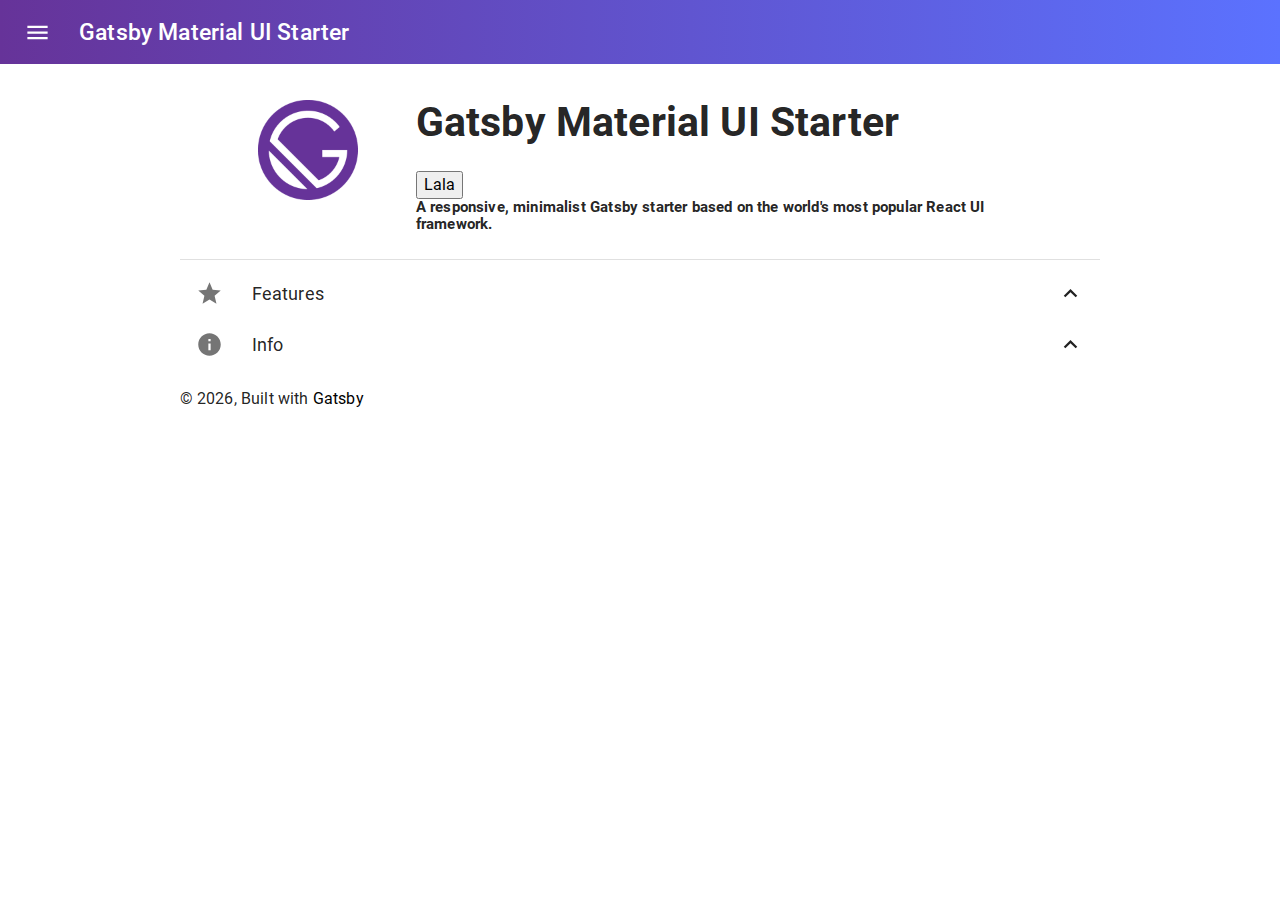
<file: index.html>
<!DOCTYPE html><html lang="en"><head><meta charSet="utf-8"/><meta http-equiv="x-ua-compatible" content="ie=edge"/><meta name="viewport" content="width=device-width, initial-scale=1, shrink-to-fit=no"/><style data-href="/styles.b19afedd8c5f377bd0e3.css">@font-face{font-family:Roboto;font-style:normal;font-display:swap;font-weight:100;src:local("Roboto Thin "),local("Roboto-Thin"),url(/static/roboto-latin-100-7370c3679472e9560965ff48a4399d0b.woff2) format("woff2"),url(/static/roboto-latin-100-5cb7edfceb233100075dc9a1e12e8da3.woff) format("woff")}@font-face{font-family:Roboto;font-style:italic;font-display:swap;font-weight:100;src:local("Roboto Thin italic"),local("Roboto-Thinitalic"),url(/static/roboto-latin-100italic-f8b1df51ba843179fa1cc9b53d58127a.woff2) format("woff2"),url(/static/roboto-latin-100italic-f9e8e590b4e0f1ff83469bb2a55b8488.woff) format("woff")}@font-face{font-family:Roboto;font-style:normal;font-display:swap;font-weight:300;src:local("Roboto Light "),local("Roboto-Light"),url(/static/roboto-latin-300-ef7c6637c68f269a882e73bcb57a7f6a.woff2) format("woff2"),url(/static/roboto-latin-300-b00849e00f4c2331cddd8ffb44a6720b.woff) format("woff")}@font-face{font-family:Roboto;font-style:italic;font-display:swap;font-weight:300;src:local("Roboto Light italic"),local("Roboto-Lightitalic"),url(/static/roboto-latin-300italic-14286f3ba79c6627433572dfa925202e.woff2) format("woff2"),url(/static/roboto-latin-300italic-4df32891a5f2f98a363314f595482e08.woff) format("woff")}@font-face{font-family:Roboto;font-style:normal;font-display:swap;font-weight:400;src:local("Roboto Regular "),local("Roboto-Regular"),url(/static/roboto-latin-400-479970ffb74f2117317f9d24d9e317fe.woff2) format("woff2"),url(/static/roboto-latin-400-60fa3c0614b8fb2f394fa29944c21540.woff) format("woff")}@font-face{font-family:Roboto;font-style:italic;font-display:swap;font-weight:400;src:local("Roboto Regular italic"),local("Roboto-Regularitalic"),url(/static/roboto-latin-400italic-51521a2a8da71e50d871ac6fd2187e87.woff2) format("woff2"),url(/static/roboto-latin-400italic-fe65b8335ee19dd944289f9ed3178c78.woff) format("woff")}@font-face{font-family:Roboto;font-style:normal;font-display:swap;font-weight:500;src:local("Roboto Medium "),local("Roboto-Medium"),url(/static/roboto-latin-500-020c97dc8e0463259c2f9df929bb0c69.woff2) format("woff2"),url(/static/roboto-latin-500-87284894879f5b1c229cb49c8ff6decc.woff) format("woff")}@font-face{font-family:Roboto;font-style:italic;font-display:swap;font-weight:500;src:local("Roboto Medium italic"),local("Roboto-Mediumitalic"),url(/static/roboto-latin-500italic-db4a2a231f52e497c0191e8966b0ee58.woff2) format("woff2"),url(/static/roboto-latin-500italic-288ad9c6e8b43cf02443a1f499bdf67e.woff) format("woff")}@font-face{font-family:Roboto;font-style:normal;font-display:swap;font-weight:700;src:local("Roboto Bold "),local("Roboto-Bold"),url(/static/roboto-latin-700-2735a3a69b509faf3577afd25bdf552e.woff2) format("woff2"),url(/static/roboto-latin-700-adcde98f1d584de52060ad7b16373da3.woff) format("woff")}@font-face{font-family:Roboto;font-style:italic;font-display:swap;font-weight:700;src:local("Roboto Bold italic"),local("Roboto-Bolditalic"),url(/static/roboto-latin-700italic-da0e717829e033a69dec97f1e155ae42.woff2) format("woff2"),url(/static/roboto-latin-700italic-81f57861ed4ac74741f5671e1dff2fd9.woff) format("woff")}@font-face{font-family:Roboto;font-style:normal;font-display:swap;font-weight:900;src:local("Roboto Black "),local("Roboto-Black"),url(/static/roboto-latin-900-9b3766ef4a402ad3fdeef7501a456512.woff2) format("woff2"),url(/static/roboto-latin-900-bb1e4dc6333675d11ada2e857e7f95d7.woff) format("woff")}@font-face{font-family:Roboto;font-style:italic;font-display:swap;font-weight:900;src:local("Roboto Black italic"),local("Roboto-Blackitalic"),url(/static/roboto-latin-900italic-ebf6d1640ccddb99fb49f73c052c55a8.woff2) format("woff2"),url(/static/roboto-latin-900italic-28f9151055c950874d2c6803a39b425b.woff) format("woff")}html{font-family:Roboto,sans-serif;text-decoration:none;-ms-text-size-adjust:100%;-webkit-text-size-adjust:100%}body{margin:0;-webkit-font-smoothing:antialiased;-moz-osx-font-smoothing:grayscale}a{text-decoration:none;color:#000}article,aside,details,figcaption,figure,footer,header,main,menu,nav,section,summary{display:block}audio,canvas,progress,video{display:inline-block}audio:not([controls]){display:none;height:0}progress{vertical-align:baseline}[hidden],template{display:none}a{background-color:transparent;-webkit-text-decoration-skip:objects}a:active,a:hover{outline-width:0}abbr[title]{border-bottom:none;text-decoration:underline;-webkit-text-decoration:underline dotted;text-decoration:underline dotted}b,strong{font-weight:inherit;font-weight:bolder}dfn{font-style:italic}h1{font-size:2em;margin:.67em 0}mark{background-color:#ff0;color:#000}small{font-size:80%}sub,sup{font-size:75%;line-height:0;position:relative;vertical-align:baseline}sub{bottom:-.25em}sup{top:-.5em}img{border-style:none}svg:not(:root){overflow:hidden}code,kbd,pre,samp{font-family:Roboto,sans-serif;font-size:1em}figure{margin:1em 40px}hr{box-sizing:content-box;height:0;overflow:visible}button,input,optgroup,select,textarea{font:inherit;margin:0}optgroup{font-weight:700}button,input{overflow:visible}button,select{text-transform:none}[type=reset],[type=submit],button,html [type=button]{-webkit-appearance:button}[type=button]::-moz-focus-inner,[type=reset]::-moz-focus-inner,[type=submit]::-moz-focus-inner,button::-moz-focus-inner{border-style:none;padding:0}[type=button]:-moz-focusring,[type=reset]:-moz-focusring,[type=submit]:-moz-focusring,button:-moz-focusring{outline:1px dotted ButtonText}fieldset{border:1px solid silver;margin:0 2px;padding:.35em .625em .75em}legend{box-sizing:border-box;color:inherit;display:table;max-width:100%;padding:0;white-space:normal}textarea{overflow:auto}[type=checkbox],[type=radio]{box-sizing:border-box;padding:0}[type=number]::-webkit-inner-spin-button,[type=number]::-webkit-outer-spin-button{height:auto}[type=search]{-webkit-appearance:textfield;outline-offset:-2px}[type=search]::-webkit-search-cancel-button,[type=search]::-webkit-search-decoration{-webkit-appearance:none}::-webkit-input-placeholder{color:inherit;opacity:.54}::-webkit-file-upload-button{-webkit-appearance:button;font:inherit}html{font:112.5%/1.45em georgia,serif;box-sizing:border-box;overflow-y:scroll}*,:after,:before{box-sizing:inherit}body{color:rgba(0,0,0,.8);font-family:Roboto,sans-serif;font-weight:400;word-wrap:break-word;-webkit-font-kerning:normal;font-kerning:normal;-ms-font-feature-settings:"kern","liga","clig","calt";font-feature-settings:"kern","liga","clig","calt"}img{max-width:100%;padding:0;margin:0 0 1.45rem}h1{font-size:2.25rem}h1,h2{padding:0;margin:0 0 1.45rem;color:inherit;font-family:-apple-system,BlinkMacSystemFont,Segoe UI,Roboto,Oxygen,Ubuntu,Cantarell,Fira Sans,Droid Sans,Helvetica Neue,sans-serif;font-weight:700;text-rendering:optimizeLegibility;line-height:1.1}h2{font-size:1.62671rem}h3{font-size:1.38316rem}h3,h4{padding:0;margin:0 0 1.45rem;color:inherit;font-family:-apple-system,BlinkMacSystemFont,Segoe UI,Roboto,Oxygen,Ubuntu,Cantarell,Fira Sans,Droid Sans,Helvetica Neue,sans-serif;font-weight:700;text-rendering:optimizeLegibility;line-height:1.1}h4{font-size:1rem}h5{font-size:.85028rem}h5,h6{padding:0;margin:0 0 1.45rem;color:inherit;font-family:-apple-system,BlinkMacSystemFont,Segoe UI,Roboto,Oxygen,Ubuntu,Cantarell,Fira Sans,Droid Sans,Helvetica Neue,sans-serif;font-weight:700;text-rendering:optimizeLegibility;line-height:1.1}h6{font-size:.78405rem}hgroup{padding:0;margin:0 0 1.45rem}ol,ul{padding:0;margin:0 0 1.45rem 1.45rem;list-style-position:outside;list-style-image:none}dd,dl,figure,p{padding:0;margin:0 0 1.45rem}pre{margin:0 0 1.45rem;font-size:.85rem;line-height:1.42;background:rgba(0,0,0,.04);border-radius:3px;overflow:auto;word-wrap:normal;padding:1.45rem}table{font-size:1rem;line-height:1.45rem;border-collapse:collapse;width:100%}fieldset,table{padding:0;margin:0 0 1.45rem}blockquote{padding:0;margin:0 1.45rem 1.45rem}form,iframe,noscript{padding:0;margin:0 0 1.45rem}hr{padding:0;margin:0 0 calc(1.45rem - 1px);background:rgba(0,0,0,.2);border:none;height:1px}address{padding:0;margin:0 0 1.45rem}b,dt,strong,th{font-weight:700}li{margin-bottom:.725rem}ol li,ul li{padding-left:0}li>ol,li>ul{margin-left:1.45rem;margin-bottom:.725rem;margin-top:.725rem}blockquote :last-child,li :last-child,p :last-child{margin-bottom:0}li>p{margin-bottom:.725rem}code,kbd,samp{font-size:.85rem;line-height:1.45rem}abbr,abbr[title],acronym{border-bottom:1px dotted rgba(0,0,0,.5);cursor:help}abbr[title]{text-decoration:none}td,th,thead{text-align:left}td,th{border-bottom:1px solid rgba(0,0,0,.12);font-feature-settings:"tnum";-moz-font-feature-settings:"tnum";-ms-font-feature-settings:"tnum";-webkit-font-feature-settings:"tnum";padding:.725rem .96667rem calc(.725rem - 1px)}td:first-child,th:first-child{padding-left:0}td:last-child,th:last-child{padding-right:0}code,tt{background-color:rgba(0,0,0,.04);border-radius:3px;font-family:SFMono-Regular,Consolas,Roboto Mono,Droid Sans Mono,Liberation Mono,Menlo,Courier,monospace;padding:.2em 0}pre code{background:none;line-height:1.42}code:after,code:before,tt:after,tt:before{letter-spacing:-.2em;content:" "}pre code:after,pre code:before,pre tt:after,pre tt:before{content:""}@media only screen and (max-width:480px){html{font-size:100%}}</style><meta name="generator" content="Gatsby 2.23.22"/><title data-react-helmet="true">Home | Gatsby Material UI Starter</title><link data-react-helmet="true" href="https://fonts.googleapis.com/css?family=Roboto:400,500,700&amp;display=swap" rel="stylesheet"/><meta data-react-helmet="true" name="viewport" content="minimum-scale=1, initial-scale=1, width=device-width, shrink-to-fit=no"/><meta data-react-helmet="true" name="description" content="Kick off your next, great Gatsby project with this Material UI starter. This barebones starter ships with the main Gatsby and Material UI configuration files you might need."/><meta data-react-helmet="true" property="og:title" content="Home"/><meta data-react-helmet="true" property="og:description" content="Kick off your next, great Gatsby project with this Material UI starter. This barebones starter ships with the main Gatsby and Material UI configuration files you might need."/><meta data-react-helmet="true" property="og:type" content="website"/><meta data-react-helmet="true" name="twitter:card" content="summary"/><meta data-react-helmet="true" name="twitter:creator" content="@dominicabela"/><meta data-react-helmet="true" name="twitter:title" content="Home"/><meta data-react-helmet="true" name="twitter:description" content="Kick off your next, great Gatsby project with this Material UI starter. This barebones starter ships with the main Gatsby and Material UI configuration files you might need."/><link rel="icon" href="/favicon-32x32.png?v=4a9773549091c227cd2eb82ccd9c5e3a"/><link rel="manifest" href="/manifest.webmanifest"/><meta name="theme-color" content="#663399"/><link rel="apple-touch-icon" sizes="48x48" href="/icons/icon-48x48.png?v=4a9773549091c227cd2eb82ccd9c5e3a"/><link rel="apple-touch-icon" sizes="72x72" href="/icons/icon-72x72.png?v=4a9773549091c227cd2eb82ccd9c5e3a"/><link rel="apple-touch-icon" sizes="96x96" href="/icons/icon-96x96.png?v=4a9773549091c227cd2eb82ccd9c5e3a"/><link rel="apple-touch-icon" sizes="144x144" href="/icons/icon-144x144.png?v=4a9773549091c227cd2eb82ccd9c5e3a"/><link rel="apple-touch-icon" sizes="192x192" href="/icons/icon-192x192.png?v=4a9773549091c227cd2eb82ccd9c5e3a"/><link rel="apple-touch-icon" sizes="256x256" href="/icons/icon-256x256.png?v=4a9773549091c227cd2eb82ccd9c5e3a"/><link rel="apple-touch-icon" sizes="384x384" href="/icons/icon-384x384.png?v=4a9773549091c227cd2eb82ccd9c5e3a"/><link rel="apple-touch-icon" sizes="512x512" href="/icons/icon-512x512.png?v=4a9773549091c227cd2eb82ccd9c5e3a"/><style id="jss-server-side">html{box-sizing:border-box;-webkit-font-smoothing:antialiased;-moz-osx-font-smoothing:grayscale}*,::after,::before{box-sizing:inherit}b,strong{font-weight:700}body{color:rgba(0,0,0,.87);margin:0;font-size:.875rem;font-family:Roboto,Helvetica,Arial,sans-serif;font-weight:400;line-height:1.43;letter-spacing:.01071em;background-color:#f5f5f5}@media print{body{background-color:#fff}}body::-webkit-backdrop{background-color:#f5f5f5}body::backdrop{background-color:#f5f5f5}.MuiPaper-root{color:rgba(0,0,0,.87);transition:box-shadow .3s cubic-bezier(.4,0,.2,1) 0s;background-color:#fff}.MuiPaper-rounded{border-radius:4px}.MuiPaper-outlined{border:1px solid rgba(0,0,0,.12)}.MuiPaper-elevation0{box-shadow:none}.MuiPaper-elevation1{box-shadow:0 2px 1px -1px rgba(0,0,0,.2),0 1px 1px 0 rgba(0,0,0,.14),0 1px 3px 0 rgba(0,0,0,.12)}.MuiPaper-elevation2{box-shadow:0 3px 1px -2px rgba(0,0,0,.2),0 2px 2px 0 rgba(0,0,0,.14),0 1px 5px 0 rgba(0,0,0,.12)}.MuiPaper-elevation3{box-shadow:0 3px 3px -2px rgba(0,0,0,.2),0 3px 4px 0 rgba(0,0,0,.14),0 1px 8px 0 rgba(0,0,0,.12)}.MuiPaper-elevation4{box-shadow:0 2px 4px -1px rgba(0,0,0,.2),0 4px 5px 0 rgba(0,0,0,.14),0 1px 10px 0 rgba(0,0,0,.12)}.MuiPaper-elevation5{box-shadow:0 3px 5px -1px rgba(0,0,0,.2),0 5px 8px 0 rgba(0,0,0,.14),0 1px 14px 0 rgba(0,0,0,.12)}.MuiPaper-elevation6{box-shadow:0 3px 5px -1px rgba(0,0,0,.2),0 6px 10px 0 rgba(0,0,0,.14),0 1px 18px 0 rgba(0,0,0,.12)}.MuiPaper-elevation7{box-shadow:0 4px 5px -2px rgba(0,0,0,.2),0 7px 10px 1px rgba(0,0,0,.14),0 2px 16px 1px rgba(0,0,0,.12)}.MuiPaper-elevation8{box-shadow:0 5px 5px -3px rgba(0,0,0,.2),0 8px 10px 1px rgba(0,0,0,.14),0 3px 14px 2px rgba(0,0,0,.12)}.MuiPaper-elevation9{box-shadow:0 5px 6px -3px rgba(0,0,0,.2),0 9px 12px 1px rgba(0,0,0,.14),0 3px 16px 2px rgba(0,0,0,.12)}.MuiPaper-elevation10{box-shadow:0 6px 6px -3px rgba(0,0,0,.2),0 10px 14px 1px rgba(0,0,0,.14),0 4px 18px 3px rgba(0,0,0,.12)}.MuiPaper-elevation11{box-shadow:0 6px 7px -4px rgba(0,0,0,.2),0 11px 15px 1px rgba(0,0,0,.14),0 4px 20px 3px rgba(0,0,0,.12)}.MuiPaper-elevation12{box-shadow:0 7px 8px -4px rgba(0,0,0,.2),0 12px 17px 2px rgba(0,0,0,.14),0 5px 22px 4px rgba(0,0,0,.12)}.MuiPaper-elevation13{box-shadow:0 7px 8px -4px rgba(0,0,0,.2),0 13px 19px 2px rgba(0,0,0,.14),0 5px 24px 4px rgba(0,0,0,.12)}.MuiPaper-elevation14{box-shadow:0 7px 9px -4px rgba(0,0,0,.2),0 14px 21px 2px rgba(0,0,0,.14),0 5px 26px 4px rgba(0,0,0,.12)}.MuiPaper-elevation15{box-shadow:0 8px 9px -5px rgba(0,0,0,.2),0 15px 22px 2px rgba(0,0,0,.14),0 6px 28px 5px rgba(0,0,0,.12)}.MuiPaper-elevation16{box-shadow:0 8px 10px -5px rgba(0,0,0,.2),0 16px 24px 2px rgba(0,0,0,.14),0 6px 30px 5px rgba(0,0,0,.12)}.MuiPaper-elevation17{box-shadow:0 8px 11px -5px rgba(0,0,0,.2),0 17px 26px 2px rgba(0,0,0,.14),0 6px 32px 5px rgba(0,0,0,.12)}.MuiPaper-elevation18{box-shadow:0 9px 11px -5px rgba(0,0,0,.2),0 18px 28px 2px rgba(0,0,0,.14),0 7px 34px 6px rgba(0,0,0,.12)}.MuiPaper-elevation19{box-shadow:0 9px 12px -6px rgba(0,0,0,.2),0 19px 29px 2px rgba(0,0,0,.14),0 7px 36px 6px rgba(0,0,0,.12)}.MuiPaper-elevation20{box-shadow:0 10px 13px -6px rgba(0,0,0,.2),0 20px 31px 3px rgba(0,0,0,.14),0 8px 38px 7px rgba(0,0,0,.12)}.MuiPaper-elevation21{box-shadow:0 10px 13px -6px rgba(0,0,0,.2),0 21px 33px 3px rgba(0,0,0,.14),0 8px 40px 7px rgba(0,0,0,.12)}.MuiPaper-elevation22{box-shadow:0 10px 14px -6px rgba(0,0,0,.2),0 22px 35px 3px rgba(0,0,0,.14),0 8px 42px 7px rgba(0,0,0,.12)}.MuiPaper-elevation23{box-shadow:0 11px 14px -7px rgba(0,0,0,.2),0 23px 36px 3px rgba(0,0,0,.14),0 9px 44px 8px rgba(0,0,0,.12)}.MuiPaper-elevation24{box-shadow:0 11px 15px -7px rgba(0,0,0,.2),0 24px 38px 3px rgba(0,0,0,.14),0 9px 46px 8px rgba(0,0,0,.12)}.MuiDrawer-docked{flex:0 0 auto}.MuiDrawer-paper{top:0;flex:1 0 auto;height:100%;display:flex;outline:0;z-index:1200;position:fixed;overflow-y:auto;flex-direction:column;-webkit-overflow-scrolling:touch}.MuiDrawer-paperAnchorLeft{left:0;right:auto}.MuiDrawer-paperAnchorRight{left:auto;right:0}.MuiDrawer-paperAnchorTop{top:0;left:0;right:0;bottom:auto;height:auto;max-height:100%}.MuiDrawer-paperAnchorBottom{top:auto;left:0;right:0;bottom:0;height:auto;max-height:100%}.MuiDrawer-paperAnchorDockedLeft{border-right:1px solid rgba(0,0,0,.12)}.MuiDrawer-paperAnchorDockedTop{border-bottom:1px solid rgba(0,0,0,.12)}.MuiDrawer-paperAnchorDockedRight{border-left:1px solid rgba(0,0,0,.12)}.MuiDrawer-paperAnchorDockedBottom{border-top:1px solid rgba(0,0,0,.12)}.MuiAppBar-root{width:100%;display:flex;z-index:1100;box-sizing:border-box;flex-shrink:0;flex-direction:column}.MuiAppBar-positionFixed{top:0;left:auto;right:0;position:fixed}@media print{.MuiAppBar-positionFixed{position:absolute}}.MuiAppBar-positionAbsolute{top:0;left:auto;right:0;position:absolute}.MuiAppBar-positionSticky{top:0;left:auto;right:0;position:-webkit-sticky;position:sticky}.MuiAppBar-positionStatic{position:static}.MuiAppBar-positionRelative{position:relative}.MuiAppBar-colorDefault{color:rgba(0,0,0,.87);background-color:#f5f5f5}.MuiAppBar-colorPrimary{color:#fff;background-color:#556cd6}.MuiAppBar-colorSecondary{color:#fff;background-color:#c44}.MuiAppBar-colorInherit{color:inherit}.MuiAppBar-colorTransparent{color:inherit;background-color:transparent}.MuiToolbar-root{display:flex;position:relative;align-items:center}.MuiToolbar-gutters{padding-left:16px;padding-right:16px}@media (min-width:600px){.MuiToolbar-gutters{padding-left:24px;padding-right:24px}}.MuiToolbar-regular{min-height:56px}@media (min-width:0px) and (orientation:landscape){.MuiToolbar-regular{min-height:48px}}@media (min-width:600px){.MuiToolbar-regular{min-height:64px}}.MuiToolbar-dense{min-height:48px}.MuiList-root{margin:0;padding:0;position:relative;list-style:none}.MuiList-padding{padding-top:8px;padding-bottom:8px}.MuiList-subheader{padding-top:0}.MuiTypography-root{margin:0}.MuiTypography-body2{font-size:.875rem;font-family:Roboto,Helvetica,Arial,sans-serif;font-weight:400;line-height:1.43;letter-spacing:.01071em}.MuiTypography-body1{font-size:1rem;font-family:Roboto,Helvetica,Arial,sans-serif;font-weight:400;line-height:1.5;letter-spacing:.00938em}.MuiTypography-caption{font-size:.75rem;font-family:Roboto,Helvetica,Arial,sans-serif;font-weight:400;line-height:1.66;letter-spacing:.03333em}.MuiTypography-button{font-size:.875rem;font-family:Roboto,Helvetica,Arial,sans-serif;font-weight:500;line-height:1.75;letter-spacing:.02857em;text-transform:uppercase}.MuiTypography-h1{font-size:6rem;font-family:Roboto,Helvetica,Arial,sans-serif;font-weight:300;line-height:1.167;letter-spacing:-.01562em}.MuiTypography-h2{font-size:3.75rem;font-family:Roboto,Helvetica,Arial,sans-serif;font-weight:300;line-height:1.2;letter-spacing:-.00833em}.MuiTypography-h3{font-size:3rem;font-family:Roboto,Helvetica,Arial,sans-serif;font-weight:400;line-height:1.167;letter-spacing:0}.MuiTypography-h4{font-size:2.125rem;font-family:Roboto,Helvetica,Arial,sans-serif;font-weight:400;line-height:1.235;letter-spacing:.00735em}.MuiTypography-h5{font-size:1.5rem;font-family:Roboto,Helvetica,Arial,sans-serif;font-weight:400;line-height:1.334;letter-spacing:0}.MuiTypography-h6{font-size:1.25rem;font-family:Roboto,Helvetica,Arial,sans-serif;font-weight:500;line-height:1.6;letter-spacing:.0075em}.MuiTypography-subtitle1{font-size:1rem;font-family:Roboto,Helvetica,Arial,sans-serif;font-weight:400;line-height:1.75;letter-spacing:.00938em}.MuiTypography-subtitle2{font-size:.875rem;font-family:Roboto,Helvetica,Arial,sans-serif;font-weight:500;line-height:1.57;letter-spacing:.00714em}.MuiTypography-overline{font-size:.75rem;font-family:Roboto,Helvetica,Arial,sans-serif;font-weight:400;line-height:2.66;letter-spacing:.08333em;text-transform:uppercase}.MuiTypography-srOnly{width:1px;height:1px;overflow:hidden;position:absolute}.MuiTypography-alignLeft{text-align:left}.MuiTypography-alignCenter{text-align:center}.MuiTypography-alignRight{text-align:right}.MuiTypography-alignJustify{text-align:justify}.MuiTypography-noWrap{overflow:hidden;white-space:nowrap;text-overflow:ellipsis}.MuiTypography-gutterBottom{margin-bottom:.35em}.MuiTypography-paragraph{margin-bottom:16px}.MuiTypography-colorInherit{color:inherit}.MuiTypography-colorPrimary{color:#556cd6}.MuiTypography-colorSecondary{color:#c44}.MuiTypography-colorTextPrimary{color:rgba(0,0,0,.87)}.MuiTypography-colorTextSecondary{color:rgba(0,0,0,.54)}.MuiTypography-colorError{color:#ff1744}.MuiTypography-displayInline{display:inline}.MuiTypography-displayBlock{display:block}.MuiDivider-root{border:none;height:1px;margin:0;flex-shrink:0;background-color:rgba(0,0,0,.12)}.MuiDivider-absolute{left:0;width:100%;bottom:0;position:absolute}.MuiDivider-inset{margin-left:72px}.MuiDivider-light{background-color:rgba(0,0,0,.08)}.MuiDivider-middle{margin-left:16px;margin-right:16px}.MuiDivider-vertical{width:1px;height:100%}.MuiDivider-flexItem{height:auto;align-self:stretch}.MuiButtonBase-root{color:inherit;border:0;cursor:pointer;margin:0;display:inline-flex;outline:0;padding:0;position:relative;align-items:center;-webkit-user-select:none;-moz-user-select:none;-ms-user-select:none;user-select:none;border-radius:0;vertical-align:middle;-moz-appearance:none;justify-content:center;text-decoration:none;background-color:transparent;-webkit-appearance:none;-webkit-tap-highlight-color:transparent}.MuiButtonBase-root::-moz-focus-inner{border-style:none}.MuiButtonBase-root.Mui-disabled{cursor:default;pointer-events:none}@media print{.MuiButtonBase-root{-webkit-print-color-adjust:exact;color-adjust:exact}}.MuiIconButton-root{flex:0 0 auto;color:rgba(0,0,0,.54);padding:12px;overflow:visible;font-size:1.5rem;text-align:center;transition:background-color 150ms cubic-bezier(.4,0,.2,1) 0s;border-radius:50%}.MuiIconButton-root:hover{background-color:rgba(0,0,0,.04)}.MuiIconButton-root.Mui-disabled{color:rgba(0,0,0,.26);background-color:transparent}@media (hover:none){.MuiIconButton-root:hover{background-color:transparent}}.MuiIconButton-edgeStart{margin-left:-12px}.MuiIconButton-sizeSmall.MuiIconButton-edgeStart{margin-left:-3px}.MuiIconButton-edgeEnd{margin-right:-12px}.MuiIconButton-sizeSmall.MuiIconButton-edgeEnd{margin-right:-3px}.MuiIconButton-colorInherit{color:inherit}.MuiIconButton-colorPrimary{color:#556cd6}.MuiIconButton-colorPrimary:hover{background-color:rgba(85,108,214,.04)}@media (hover:none){.MuiIconButton-colorPrimary:hover{background-color:transparent}}.MuiIconButton-colorSecondary{color:#c44}.MuiIconButton-colorSecondary:hover{background-color:rgba(204,68,68,.04)}@media (hover:none){.MuiIconButton-colorSecondary:hover{background-color:transparent}}.MuiIconButton-sizeSmall{padding:3px;font-size:1.125rem}.MuiIconButton-label{width:100%;display:flex;align-items:inherit;justify-content:inherit}.MuiSvgIcon-root{fill:currentColor;width:1em;height:1em;display:inline-block;font-size:1.5rem;transition:fill .2s cubic-bezier(.4,0,.2,1) 0s;flex-shrink:0;-webkit-user-select:none;-moz-user-select:none;-ms-user-select:none;user-select:none}.MuiSvgIcon-colorPrimary{color:#556cd6}.MuiSvgIcon-colorSecondary{color:#c44}.MuiSvgIcon-colorAction{color:rgba(0,0,0,.54)}.MuiSvgIcon-colorError{color:#ff1744}.MuiSvgIcon-colorDisabled{color:rgba(0,0,0,.26)}.MuiSvgIcon-fontSizeInherit{font-size:inherit}.MuiSvgIcon-fontSizeSmall{font-size:1.25rem}.MuiSvgIcon-fontSizeLarge{font-size:2.1875rem}.MuiListItem-root{width:100%;display:flex;position:relative;box-sizing:border-box;text-align:left;align-items:center;padding-top:8px;padding-bottom:8px;justify-content:flex-start;text-decoration:none}.MuiListItem-root.Mui-focusVisible{background-color:rgba(0,0,0,.08)}.MuiListItem-root.Mui-selected,.MuiListItem-root.Mui-selected:hover{background-color:rgba(0,0,0,.08)}.MuiListItem-root.Mui-disabled{opacity:.5}.MuiListItem-container{position:relative}.MuiListItem-dense{padding-top:4px;padding-bottom:4px}.MuiListItem-alignItemsFlexStart{align-items:flex-start}.MuiListItem-divider{border-bottom:1px solid rgba(0,0,0,.12);background-clip:padding-box}.MuiListItem-gutters{padding-left:16px;padding-right:16px}.MuiListItem-button{transition:background-color 150ms cubic-bezier(.4,0,.2,1) 0s}.MuiListItem-button:hover{text-decoration:none;background-color:rgba(0,0,0,.04)}@media (hover:none){.MuiListItem-button:hover{background-color:transparent}}.MuiListItem-secondaryAction{padding-right:48px}.MuiListItemIcon-root{color:rgba(0,0,0,.54);display:inline-flex;min-width:56px;flex-shrink:0}.MuiListItemIcon-alignItemsFlexStart{margin-top:8px}.MuiListItemText-root{flex:1 1 auto;min-width:0;margin-top:4px;margin-bottom:4px}.MuiListItemText-multiline{margin-top:6px;margin-bottom:6px}.MuiListItemText-inset{padding-left:56px}.jss3{display:flex}.jss4{background:linear-gradient(to right,#639,#5b72ff);transition:margin 195ms cubic-bezier(.4,0,.6,1) 0s,width 195ms cubic-bezier(.4,0,.6,1) 0s}.jss5{width:calc(100% - 240px);transition:margin 225ms cubic-bezier(0,0,.2,1) 0s,width 225ms cubic-bezier(0,0,.2,1) 0s;margin-left:240px}.jss6{margin-right:16px}.jss7{display:none}.jss8{width:240px;flex-shrink:0}.jss9{width:240px}.jss10{display:flex;padding:0 8px;min-height:56px;align-items:center;justify-content:flex-end}@media (min-width:0px) and (orientation:landscape){.jss10{min-height:48px}}@media (min-width:600px){.jss10{min-height:64px}}.jss11{padding:24px;flex-grow:1;transition:margin 195ms cubic-bezier(.4,0,.6,1) 0s;margin-left:-240px}.jss12{transition:margin 225ms cubic-bezier(0,0,.2,1) 0s;margin-left:0}.MuiGrid-container{width:100%;display:flex;flex-wrap:wrap;box-sizing:border-box}.MuiGrid-item{margin:0;box-sizing:border-box}.MuiGrid-zeroMinWidth{min-width:0}.MuiGrid-direction-xs-column{flex-direction:column}.MuiGrid-direction-xs-column-reverse{flex-direction:column-reverse}.MuiGrid-direction-xs-row-reverse{flex-direction:row-reverse}.MuiGrid-wrap-xs-nowrap{flex-wrap:nowrap}.MuiGrid-wrap-xs-wrap-reverse{flex-wrap:wrap-reverse}.MuiGrid-align-items-xs-center{align-items:center}.MuiGrid-align-items-xs-flex-start{align-items:flex-start}.MuiGrid-align-items-xs-flex-end{align-items:flex-end}.MuiGrid-align-items-xs-baseline{align-items:baseline}.MuiGrid-align-content-xs-center{align-content:center}.MuiGrid-align-content-xs-flex-start{align-content:flex-start}.MuiGrid-align-content-xs-flex-end{align-content:flex-end}.MuiGrid-align-content-xs-space-between{align-content:space-between}.MuiGrid-align-content-xs-space-around{align-content:space-around}.MuiGrid-justify-xs-center{justify-content:center}.MuiGrid-justify-xs-flex-end{justify-content:flex-end}.MuiGrid-justify-xs-space-between{justify-content:space-between}.MuiGrid-justify-xs-space-around{justify-content:space-around}.MuiGrid-justify-xs-space-evenly{justify-content:space-evenly}.MuiGrid-spacing-xs-1{width:calc(100% + 8px);margin:-4px}.MuiGrid-spacing-xs-1>.MuiGrid-item{padding:4px}.MuiGrid-spacing-xs-2{width:calc(100% + 16px);margin:-8px}.MuiGrid-spacing-xs-2>.MuiGrid-item{padding:8px}.MuiGrid-spacing-xs-3{width:calc(100% + 24px);margin:-12px}.MuiGrid-spacing-xs-3>.MuiGrid-item{padding:12px}.MuiGrid-spacing-xs-4{width:calc(100% + 32px);margin:-16px}.MuiGrid-spacing-xs-4>.MuiGrid-item{padding:16px}.MuiGrid-spacing-xs-5{width:calc(100% + 40px);margin:-20px}.MuiGrid-spacing-xs-5>.MuiGrid-item{padding:20px}.MuiGrid-spacing-xs-6{width:calc(100% + 48px);margin:-24px}.MuiGrid-spacing-xs-6>.MuiGrid-item{padding:24px}.MuiGrid-spacing-xs-7{width:calc(100% + 56px);margin:-28px}.MuiGrid-spacing-xs-7>.MuiGrid-item{padding:28px}.MuiGrid-spacing-xs-8{width:calc(100% + 64px);margin:-32px}.MuiGrid-spacing-xs-8>.MuiGrid-item{padding:32px}.MuiGrid-spacing-xs-9{width:calc(100% + 72px);margin:-36px}.MuiGrid-spacing-xs-9>.MuiGrid-item{padding:36px}.MuiGrid-spacing-xs-10{width:calc(100% + 80px);margin:-40px}.MuiGrid-spacing-xs-10>.MuiGrid-item{padding:40px}.MuiGrid-grid-xs-auto{flex-grow:0;max-width:none;flex-basis:auto}.MuiGrid-grid-xs-true{flex-grow:1;max-width:100%;flex-basis:0}.MuiGrid-grid-xs-1{flex-grow:0;max-width:8.333333%;flex-basis:8.333333%}.MuiGrid-grid-xs-2{flex-grow:0;max-width:16.666667%;flex-basis:16.666667%}.MuiGrid-grid-xs-3{flex-grow:0;max-width:25%;flex-basis:25%}.MuiGrid-grid-xs-4{flex-grow:0;max-width:33.333333%;flex-basis:33.333333%}.MuiGrid-grid-xs-5{flex-grow:0;max-width:41.666667%;flex-basis:41.666667%}.MuiGrid-grid-xs-6{flex-grow:0;max-width:50%;flex-basis:50%}.MuiGrid-grid-xs-7{flex-grow:0;max-width:58.333333%;flex-basis:58.333333%}.MuiGrid-grid-xs-8{flex-grow:0;max-width:66.666667%;flex-basis:66.666667%}.MuiGrid-grid-xs-9{flex-grow:0;max-width:75%;flex-basis:75%}.MuiGrid-grid-xs-10{flex-grow:0;max-width:83.333333%;flex-basis:83.333333%}.MuiGrid-grid-xs-11{flex-grow:0;max-width:91.666667%;flex-basis:91.666667%}.MuiGrid-grid-xs-12{flex-grow:0;max-width:100%;flex-basis:100%}@media (min-width:600px){.MuiGrid-grid-sm-auto{flex-grow:0;max-width:none;flex-basis:auto}.MuiGrid-grid-sm-true{flex-grow:1;max-width:100%;flex-basis:0}.MuiGrid-grid-sm-1{flex-grow:0;max-width:8.333333%;flex-basis:8.333333%}.MuiGrid-grid-sm-2{flex-grow:0;max-width:16.666667%;flex-basis:16.666667%}.MuiGrid-grid-sm-3{flex-grow:0;max-width:25%;flex-basis:25%}.MuiGrid-grid-sm-4{flex-grow:0;max-width:33.333333%;flex-basis:33.333333%}.MuiGrid-grid-sm-5{flex-grow:0;max-width:41.666667%;flex-basis:41.666667%}.MuiGrid-grid-sm-6{flex-grow:0;max-width:50%;flex-basis:50%}.MuiGrid-grid-sm-7{flex-grow:0;max-width:58.333333%;flex-basis:58.333333%}.MuiGrid-grid-sm-8{flex-grow:0;max-width:66.666667%;flex-basis:66.666667%}.MuiGrid-grid-sm-9{flex-grow:0;max-width:75%;flex-basis:75%}.MuiGrid-grid-sm-10{flex-grow:0;max-width:83.333333%;flex-basis:83.333333%}.MuiGrid-grid-sm-11{flex-grow:0;max-width:91.666667%;flex-basis:91.666667%}.MuiGrid-grid-sm-12{flex-grow:0;max-width:100%;flex-basis:100%}}@media (min-width:960px){.MuiGrid-grid-md-auto{flex-grow:0;max-width:none;flex-basis:auto}.MuiGrid-grid-md-true{flex-grow:1;max-width:100%;flex-basis:0}.MuiGrid-grid-md-1{flex-grow:0;max-width:8.333333%;flex-basis:8.333333%}.MuiGrid-grid-md-2{flex-grow:0;max-width:16.666667%;flex-basis:16.666667%}.MuiGrid-grid-md-3{flex-grow:0;max-width:25%;flex-basis:25%}.MuiGrid-grid-md-4{flex-grow:0;max-width:33.333333%;flex-basis:33.333333%}.MuiGrid-grid-md-5{flex-grow:0;max-width:41.666667%;flex-basis:41.666667%}.MuiGrid-grid-md-6{flex-grow:0;max-width:50%;flex-basis:50%}.MuiGrid-grid-md-7{flex-grow:0;max-width:58.333333%;flex-basis:58.333333%}.MuiGrid-grid-md-8{flex-grow:0;max-width:66.666667%;flex-basis:66.666667%}.MuiGrid-grid-md-9{flex-grow:0;max-width:75%;flex-basis:75%}.MuiGrid-grid-md-10{flex-grow:0;max-width:83.333333%;flex-basis:83.333333%}.MuiGrid-grid-md-11{flex-grow:0;max-width:91.666667%;flex-basis:91.666667%}.MuiGrid-grid-md-12{flex-grow:0;max-width:100%;flex-basis:100%}}@media (min-width:1280px){.MuiGrid-grid-lg-auto{flex-grow:0;max-width:none;flex-basis:auto}.MuiGrid-grid-lg-true{flex-grow:1;max-width:100%;flex-basis:0}.MuiGrid-grid-lg-1{flex-grow:0;max-width:8.333333%;flex-basis:8.333333%}.MuiGrid-grid-lg-2{flex-grow:0;max-width:16.666667%;flex-basis:16.666667%}.MuiGrid-grid-lg-3{flex-grow:0;max-width:25%;flex-basis:25%}.MuiGrid-grid-lg-4{flex-grow:0;max-width:33.333333%;flex-basis:33.333333%}.MuiGrid-grid-lg-5{flex-grow:0;max-width:41.666667%;flex-basis:41.666667%}.MuiGrid-grid-lg-6{flex-grow:0;max-width:50%;flex-basis:50%}.MuiGrid-grid-lg-7{flex-grow:0;max-width:58.333333%;flex-basis:58.333333%}.MuiGrid-grid-lg-8{flex-grow:0;max-width:66.666667%;flex-basis:66.666667%}.MuiGrid-grid-lg-9{flex-grow:0;max-width:75%;flex-basis:75%}.MuiGrid-grid-lg-10{flex-grow:0;max-width:83.333333%;flex-basis:83.333333%}.MuiGrid-grid-lg-11{flex-grow:0;max-width:91.666667%;flex-basis:91.666667%}.MuiGrid-grid-lg-12{flex-grow:0;max-width:100%;flex-basis:100%}}@media (min-width:1920px){.MuiGrid-grid-xl-auto{flex-grow:0;max-width:none;flex-basis:auto}.MuiGrid-grid-xl-true{flex-grow:1;max-width:100%;flex-basis:0}.MuiGrid-grid-xl-1{flex-grow:0;max-width:8.333333%;flex-basis:8.333333%}.MuiGrid-grid-xl-2{flex-grow:0;max-width:16.666667%;flex-basis:16.666667%}.MuiGrid-grid-xl-3{flex-grow:0;max-width:25%;flex-basis:25%}.MuiGrid-grid-xl-4{flex-grow:0;max-width:33.333333%;flex-basis:33.333333%}.MuiGrid-grid-xl-5{flex-grow:0;max-width:41.666667%;flex-basis:41.666667%}.MuiGrid-grid-xl-6{flex-grow:0;max-width:50%;flex-basis:50%}.MuiGrid-grid-xl-7{flex-grow:0;max-width:58.333333%;flex-basis:58.333333%}.MuiGrid-grid-xl-8{flex-grow:0;max-width:66.666667%;flex-basis:66.666667%}.MuiGrid-grid-xl-9{flex-grow:0;max-width:75%;flex-basis:75%}.MuiGrid-grid-xl-10{flex-grow:0;max-width:83.333333%;flex-basis:83.333333%}.MuiGrid-grid-xl-11{flex-grow:0;max-width:91.666667%;flex-basis:91.666667%}.MuiGrid-grid-xl-12{flex-grow:0;max-width:100%;flex-basis:100%}}.MuiCollapse-container{height:0;overflow:hidden;transition:height .3s cubic-bezier(.4,0,.2,1) 0s}.MuiCollapse-entered{height:auto;overflow:visible}.MuiCollapse-hidden{visibility:hidden}.MuiCollapse-wrapper{display:flex}.MuiCollapse-wrapperInner{width:100%}.jss1{width:100%;background-color:#fff}.jss2{padding-left:32px}</style><link as="script" rel="preload" href="/app-4251fce7e81f8d804fa7.js"/><link as="script" rel="preload" href="/component---src-pages-index-js-2c86ccad606347c6104b.js"/><link as="script" rel="preload" href="/2df945acfbc66124c8bcfd6f195be6124d3dbb4a-a65c64729faf5f0be0f9.js"/><link as="script" rel="preload" href="/styles-89fd2ae28bdf06750a71.js"/><link as="script" rel="preload" href="/framework-8dcecaaefd71e2213eb2.js"/><link as="script" rel="preload" href="/webpack-runtime-d65bc6b95e9b973f8ee5.js"/><link as="fetch" rel="preload" href="/page-data\index\page-data.json" crossorigin="anonymous"/><link as="fetch" rel="preload" href="/page-data\app-data.json" crossorigin="anonymous"/></head><body><div id="___gatsby"><div style="outline:none" tabindex="-1" id="gatsby-focus-wrapper"><div style="min-height:100vh;background-color:#FFF"><div class="jss3"><header class="MuiPaper-root MuiAppBar-root MuiAppBar-positionFixed MuiAppBar-colorPrimary jss4 mui-fixed MuiPaper-elevation0"><div class="MuiToolbar-root MuiToolbar-regular MuiToolbar-gutters"><button class="MuiButtonBase-root MuiIconButton-root jss6 MuiIconButton-colorInherit MuiIconButton-edgeStart" tabindex="0" type="button" aria-label="Open drawer"><span class="MuiIconButton-label"><svg class="MuiSvgIcon-root" focusable="false" viewBox="0 0 24 24" aria-hidden="true"><path d="M3 18h18v-2H3v2zm0-5h18v-2H3v2zm0-7v2h18V6H3z"></path></svg></span></button><h6 class="MuiTypography-root MuiTypography-h6 MuiTypography-colorInherit">Gatsby Material UI Starter</h6></div></header><div class="MuiDrawer-root MuiDrawer-docked jss8"><div class="MuiPaper-root MuiDrawer-paper jss9 MuiDrawer-paperAnchorLeft MuiDrawer-paperAnchorDockedLeft MuiPaper-elevation0" style="visibility:hidden"><div class="jss10"><button class="MuiButtonBase-root MuiIconButton-root" tabindex="0" type="button"><span class="MuiIconButton-label"><svg class="MuiSvgIcon-root" focusable="false" viewBox="0 0 24 24" aria-hidden="true"><path d="M15.41 7.41L14 6l-6 6 6 6 1.41-1.41L10.83 12z"></path></svg></span></button></div><hr class="MuiDivider-root"/><ul class="MuiList-root MuiList-padding"><a aria-current="page" class="" href="/"><div class="MuiButtonBase-root MuiListItem-root MuiListItem-gutters MuiListItem-button" tabindex="0" role="button" aria-disabled="false"><div class="MuiListItemIcon-root"><svg class="MuiSvgIcon-root" focusable="false" viewBox="0 0 24 24" aria-hidden="true"><path d="M10 20v-6h4v6h5v-8h3L12 3 2 12h3v8z"></path></svg></div><div class="MuiListItemText-root"><span class="MuiTypography-root MuiListItemText-primary MuiTypography-body1 MuiTypography-displayBlock">Home</span></div></div></a><a href="/components"><div class="MuiButtonBase-root MuiListItem-root MuiListItem-gutters MuiListItem-button" tabindex="0" role="button" aria-disabled="false"><div class="MuiListItemIcon-root"><svg class="MuiSvgIcon-root" focusable="false" viewBox="0 0 24 24" aria-hidden="true"><path d="M4 14h4v-4H4v4zm0 5h4v-4H4v4zM4 9h4V5H4v4zm5 5h12v-4H9v4zm0 5h12v-4H9v4zM9 5v4h12V5H9z"></path></svg></div><div class="MuiListItemText-root"><span class="MuiTypography-root MuiListItemText-primary MuiTypography-body1 MuiTypography-displayBlock">Components</span></div></div></a></ul></div></div></div><div style="margin:0 auto;max-width:960px;padding:0px 1.0875rem 1.45rem;padding-top:100px"><main><div class="MuiGrid-root MuiGrid-container MuiGrid-spacing-xs-3 MuiGrid-justify-xs-center"><div class="MuiGrid-root MuiGrid-item MuiGrid-grid-xs-2"><div style="max-width:100px;margin-bottom:1.45rem"><div class=" gatsby-image-wrapper" style="position:relative;overflow:hidden"><div aria-hidden="true" style="width:100%;padding-bottom:100%"></div><img aria-hidden="true" src="[data-uri]" alt="" style="position:absolute;top:0;left:0;width:100%;height:100%;object-fit:cover;object-position:center;opacity:1;transition-delay:500ms"/><noscript><picture><source srcset="/static/4a9773549091c227cd2eb82ccd9c5e3a/5db04/gatsby-icon.png 75w,
/static/4a9773549091c227cd2eb82ccd9c5e3a/6d161/gatsby-icon.png 150w,
/static/4a9773549091c227cd2eb82ccd9c5e3a/630fb/gatsby-icon.png 300w,
/static/4a9773549091c227cd2eb82ccd9c5e3a/62b1f/gatsby-icon.png 450w,
/static/4a9773549091c227cd2eb82ccd9c5e3a/bc59e/gatsby-icon.png 512w" sizes="(max-width: 300px) 100vw, 300px" /><img loading="lazy" sizes="(max-width: 300px) 100vw, 300px" srcset="/static/4a9773549091c227cd2eb82ccd9c5e3a/5db04/gatsby-icon.png 75w,
/static/4a9773549091c227cd2eb82ccd9c5e3a/6d161/gatsby-icon.png 150w,
/static/4a9773549091c227cd2eb82ccd9c5e3a/630fb/gatsby-icon.png 300w,
/static/4a9773549091c227cd2eb82ccd9c5e3a/62b1f/gatsby-icon.png 450w,
/static/4a9773549091c227cd2eb82ccd9c5e3a/bc59e/gatsby-icon.png 512w" src="/static/4a9773549091c227cd2eb82ccd9c5e3a/630fb/gatsby-icon.png" alt="" style="position:absolute;top:0;left:0;opacity:1;width:100%;height:100%;object-fit:cover;object-position:center"/></picture></noscript></div></div></div><div class="MuiGrid-root MuiGrid-item MuiGrid-grid-xs-8"><h1>Gatsby Material UI Starter</h1><button type="button">Lala</button><h5>A responsive, minimalist Gatsby starter based on the world&#x27;s most popular React UI framework.</h5></div></div><hr class="MuiDivider-root"/><nav class="MuiList-root jss1 MuiList-padding"><div class="MuiButtonBase-root MuiListItem-root MuiListItem-gutters MuiListItem-button" tabindex="0" role="button" aria-disabled="false" id="features"><div class="MuiListItemIcon-root"><svg class="MuiSvgIcon-root" focusable="false" viewBox="0 0 24 24" aria-hidden="true"><path d="M12 17.27L18.18 21l-1.64-7.03L22 9.24l-7.19-.61L12 2 9.19 8.63 2 9.24l5.46 4.73L5.82 21z"></path></svg></div><div class="MuiListItemText-root"><span class="MuiTypography-root MuiListItemText-primary MuiTypography-body1 MuiTypography-displayBlock">Features</span></div><svg class="MuiSvgIcon-root" focusable="false" viewBox="0 0 24 24" aria-hidden="true"><path d="M12 8l-6 6 1.41 1.41L12 10.83l4.59 4.58L18 14z"></path></svg></div><div class="MuiButtonBase-root MuiListItem-root MuiListItem-gutters MuiListItem-button" tabindex="0" role="button" aria-disabled="false"><div class="MuiListItemIcon-root"><svg class="MuiSvgIcon-root" focusable="false" viewBox="0 0 24 24" aria-hidden="true"><path d="M12 2C6.48 2 2 6.48 2 12s4.48 10 10 10 10-4.48 10-10S17.52 2 12 2zm1 15h-2v-6h2v6zm0-8h-2V7h2v2z"></path></svg></div><div class="MuiListItemText-root"><span class="MuiTypography-root MuiListItemText-primary MuiTypography-body1 MuiTypography-displayBlock">Info</span></div><svg class="MuiSvgIcon-root" focusable="false" viewBox="0 0 24 24" aria-hidden="true"><path d="M12 8l-6 6 1.41 1.41L12 10.83l4.59 4.58L18 14z"></path></svg></div></nav></main><footer style="padding-top:10px">© <!-- -->2020<!-- -->, Built with<!-- --> <a href="https://www.gatsbyjs.org">Gatsby</a></footer></div></div></div><div id="gatsby-announcer" style="position:absolute;top:0;width:1px;height:1px;padding:0;overflow:hidden;clip:rect(0, 0, 0, 0);white-space:nowrap;border:0" aria-live="assertive" aria-atomic="true"></div></div><script id="gatsby-script-loader">/*<![CDATA[*/window.pagePath="/";/*]]>*/</script><script id="gatsby-chunk-mapping">/*<![CDATA[*/window.___chunkMapping={"app":["/app-4251fce7e81f8d804fa7.js"],"component---cache-caches-gatsby-plugin-offline-app-shell-js":["/component---cache-caches-gatsby-plugin-offline-app-shell-js-7c31e2436cade51cbcda.js"],"component---src-pages-404-js":["/component---src-pages-404-js-f4df3fb94b5c3d498458.js"],"component---src-pages-about-js":["/component---src-pages-about-js-7269f168dca62bdefdb9.js"],"component---src-pages-components-js":["/component---src-pages-components-js-2402a04b88b1da4d70e0.js"],"component---src-pages-index-js":["/component---src-pages-index-js-2c86ccad606347c6104b.js"]};/*]]>*/</script><script src="/webpack-runtime-d65bc6b95e9b973f8ee5.js" async=""></script><script src="/framework-8dcecaaefd71e2213eb2.js" async=""></script><script src="/styles-89fd2ae28bdf06750a71.js" async=""></script><script src="/2df945acfbc66124c8bcfd6f195be6124d3dbb4a-a65c64729faf5f0be0f9.js" async=""></script><script src="/component---src-pages-index-js-2c86ccad606347c6104b.js" async=""></script><script src="/app-4251fce7e81f8d804fa7.js" async=""></script></body></html>
</file>
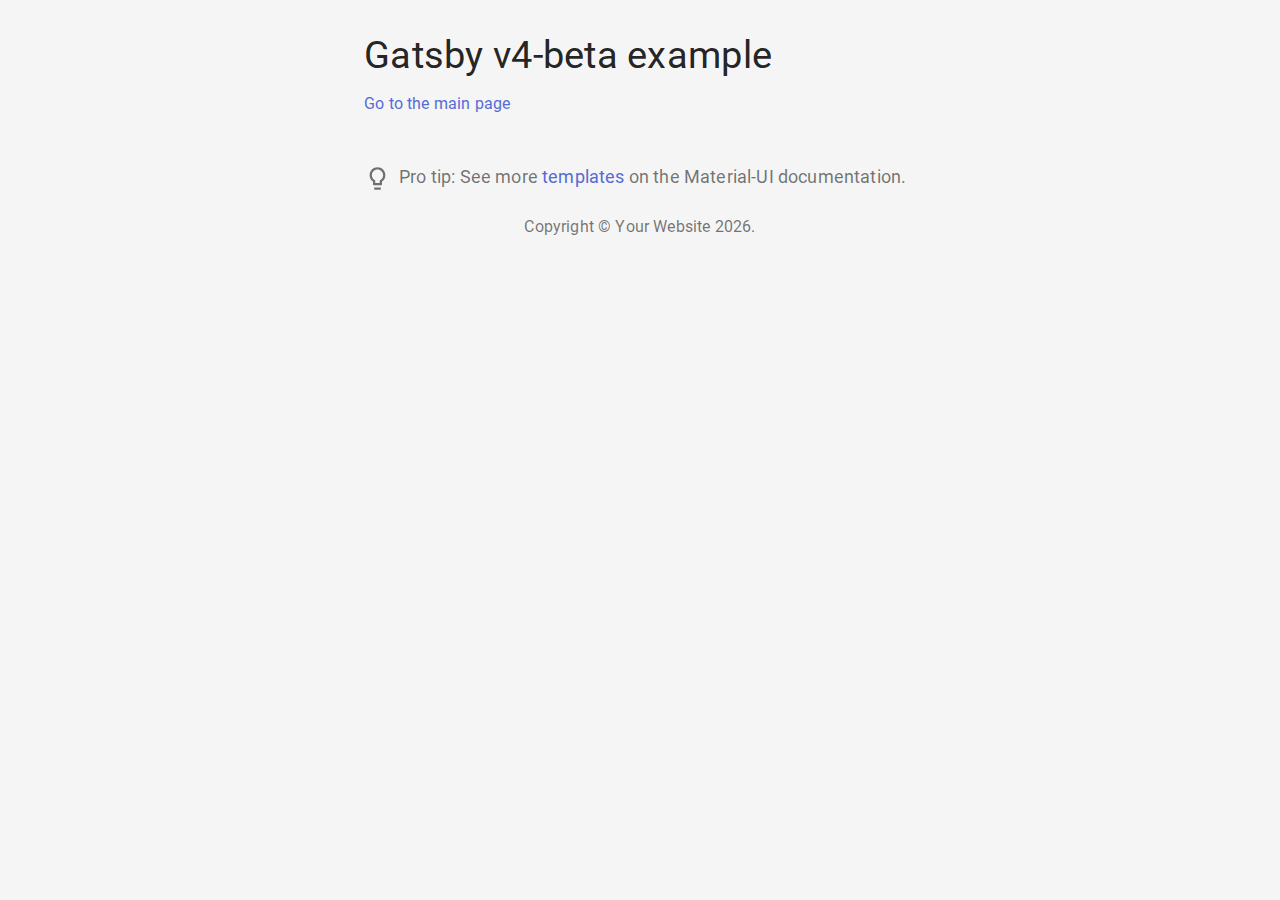
<file: about/index.html>
<!DOCTYPE html><html><head><meta charSet="utf-8"/><meta http-equiv="x-ua-compatible" content="ie=edge"/><meta name="viewport" content="width=device-width, initial-scale=1, shrink-to-fit=no"/><style data-href="/styles.b19afedd8c5f377bd0e3.css">@font-face{font-family:Roboto;font-style:normal;font-display:swap;font-weight:100;src:local("Roboto Thin "),local("Roboto-Thin"),url(/static/roboto-latin-100-7370c3679472e9560965ff48a4399d0b.woff2) format("woff2"),url(/static/roboto-latin-100-5cb7edfceb233100075dc9a1e12e8da3.woff) format("woff")}@font-face{font-family:Roboto;font-style:italic;font-display:swap;font-weight:100;src:local("Roboto Thin italic"),local("Roboto-Thinitalic"),url(/static/roboto-latin-100italic-f8b1df51ba843179fa1cc9b53d58127a.woff2) format("woff2"),url(/static/roboto-latin-100italic-f9e8e590b4e0f1ff83469bb2a55b8488.woff) format("woff")}@font-face{font-family:Roboto;font-style:normal;font-display:swap;font-weight:300;src:local("Roboto Light "),local("Roboto-Light"),url(/static/roboto-latin-300-ef7c6637c68f269a882e73bcb57a7f6a.woff2) format("woff2"),url(/static/roboto-latin-300-b00849e00f4c2331cddd8ffb44a6720b.woff) format("woff")}@font-face{font-family:Roboto;font-style:italic;font-display:swap;font-weight:300;src:local("Roboto Light italic"),local("Roboto-Lightitalic"),url(/static/roboto-latin-300italic-14286f3ba79c6627433572dfa925202e.woff2) format("woff2"),url(/static/roboto-latin-300italic-4df32891a5f2f98a363314f595482e08.woff) format("woff")}@font-face{font-family:Roboto;font-style:normal;font-display:swap;font-weight:400;src:local("Roboto Regular "),local("Roboto-Regular"),url(/static/roboto-latin-400-479970ffb74f2117317f9d24d9e317fe.woff2) format("woff2"),url(/static/roboto-latin-400-60fa3c0614b8fb2f394fa29944c21540.woff) format("woff")}@font-face{font-family:Roboto;font-style:italic;font-display:swap;font-weight:400;src:local("Roboto Regular italic"),local("Roboto-Regularitalic"),url(/static/roboto-latin-400italic-51521a2a8da71e50d871ac6fd2187e87.woff2) format("woff2"),url(/static/roboto-latin-400italic-fe65b8335ee19dd944289f9ed3178c78.woff) format("woff")}@font-face{font-family:Roboto;font-style:normal;font-display:swap;font-weight:500;src:local("Roboto Medium "),local("Roboto-Medium"),url(/static/roboto-latin-500-020c97dc8e0463259c2f9df929bb0c69.woff2) format("woff2"),url(/static/roboto-latin-500-87284894879f5b1c229cb49c8ff6decc.woff) format("woff")}@font-face{font-family:Roboto;font-style:italic;font-display:swap;font-weight:500;src:local("Roboto Medium italic"),local("Roboto-Mediumitalic"),url(/static/roboto-latin-500italic-db4a2a231f52e497c0191e8966b0ee58.woff2) format("woff2"),url(/static/roboto-latin-500italic-288ad9c6e8b43cf02443a1f499bdf67e.woff) format("woff")}@font-face{font-family:Roboto;font-style:normal;font-display:swap;font-weight:700;src:local("Roboto Bold "),local("Roboto-Bold"),url(/static/roboto-latin-700-2735a3a69b509faf3577afd25bdf552e.woff2) format("woff2"),url(/static/roboto-latin-700-adcde98f1d584de52060ad7b16373da3.woff) format("woff")}@font-face{font-family:Roboto;font-style:italic;font-display:swap;font-weight:700;src:local("Roboto Bold italic"),local("Roboto-Bolditalic"),url(/static/roboto-latin-700italic-da0e717829e033a69dec97f1e155ae42.woff2) format("woff2"),url(/static/roboto-latin-700italic-81f57861ed4ac74741f5671e1dff2fd9.woff) format("woff")}@font-face{font-family:Roboto;font-style:normal;font-display:swap;font-weight:900;src:local("Roboto Black "),local("Roboto-Black"),url(/static/roboto-latin-900-9b3766ef4a402ad3fdeef7501a456512.woff2) format("woff2"),url(/static/roboto-latin-900-bb1e4dc6333675d11ada2e857e7f95d7.woff) format("woff")}@font-face{font-family:Roboto;font-style:italic;font-display:swap;font-weight:900;src:local("Roboto Black italic"),local("Roboto-Blackitalic"),url(/static/roboto-latin-900italic-ebf6d1640ccddb99fb49f73c052c55a8.woff2) format("woff2"),url(/static/roboto-latin-900italic-28f9151055c950874d2c6803a39b425b.woff) format("woff")}html{font-family:Roboto,sans-serif;text-decoration:none;-ms-text-size-adjust:100%;-webkit-text-size-adjust:100%}body{margin:0;-webkit-font-smoothing:antialiased;-moz-osx-font-smoothing:grayscale}a{text-decoration:none;color:#000}article,aside,details,figcaption,figure,footer,header,main,menu,nav,section,summary{display:block}audio,canvas,progress,video{display:inline-block}audio:not([controls]){display:none;height:0}progress{vertical-align:baseline}[hidden],template{display:none}a{background-color:transparent;-webkit-text-decoration-skip:objects}a:active,a:hover{outline-width:0}abbr[title]{border-bottom:none;text-decoration:underline;-webkit-text-decoration:underline dotted;text-decoration:underline dotted}b,strong{font-weight:inherit;font-weight:bolder}dfn{font-style:italic}h1{font-size:2em;margin:.67em 0}mark{background-color:#ff0;color:#000}small{font-size:80%}sub,sup{font-size:75%;line-height:0;position:relative;vertical-align:baseline}sub{bottom:-.25em}sup{top:-.5em}img{border-style:none}svg:not(:root){overflow:hidden}code,kbd,pre,samp{font-family:Roboto,sans-serif;font-size:1em}figure{margin:1em 40px}hr{box-sizing:content-box;height:0;overflow:visible}button,input,optgroup,select,textarea{font:inherit;margin:0}optgroup{font-weight:700}button,input{overflow:visible}button,select{text-transform:none}[type=reset],[type=submit],button,html [type=button]{-webkit-appearance:button}[type=button]::-moz-focus-inner,[type=reset]::-moz-focus-inner,[type=submit]::-moz-focus-inner,button::-moz-focus-inner{border-style:none;padding:0}[type=button]:-moz-focusring,[type=reset]:-moz-focusring,[type=submit]:-moz-focusring,button:-moz-focusring{outline:1px dotted ButtonText}fieldset{border:1px solid silver;margin:0 2px;padding:.35em .625em .75em}legend{box-sizing:border-box;color:inherit;display:table;max-width:100%;padding:0;white-space:normal}textarea{overflow:auto}[type=checkbox],[type=radio]{box-sizing:border-box;padding:0}[type=number]::-webkit-inner-spin-button,[type=number]::-webkit-outer-spin-button{height:auto}[type=search]{-webkit-appearance:textfield;outline-offset:-2px}[type=search]::-webkit-search-cancel-button,[type=search]::-webkit-search-decoration{-webkit-appearance:none}::-webkit-input-placeholder{color:inherit;opacity:.54}::-webkit-file-upload-button{-webkit-appearance:button;font:inherit}html{font:112.5%/1.45em georgia,serif;box-sizing:border-box;overflow-y:scroll}*,:after,:before{box-sizing:inherit}body{color:rgba(0,0,0,.8);font-family:Roboto,sans-serif;font-weight:400;word-wrap:break-word;-webkit-font-kerning:normal;font-kerning:normal;-ms-font-feature-settings:"kern","liga","clig","calt";font-feature-settings:"kern","liga","clig","calt"}img{max-width:100%;padding:0;margin:0 0 1.45rem}h1{font-size:2.25rem}h1,h2{padding:0;margin:0 0 1.45rem;color:inherit;font-family:-apple-system,BlinkMacSystemFont,Segoe UI,Roboto,Oxygen,Ubuntu,Cantarell,Fira Sans,Droid Sans,Helvetica Neue,sans-serif;font-weight:700;text-rendering:optimizeLegibility;line-height:1.1}h2{font-size:1.62671rem}h3{font-size:1.38316rem}h3,h4{padding:0;margin:0 0 1.45rem;color:inherit;font-family:-apple-system,BlinkMacSystemFont,Segoe UI,Roboto,Oxygen,Ubuntu,Cantarell,Fira Sans,Droid Sans,Helvetica Neue,sans-serif;font-weight:700;text-rendering:optimizeLegibility;line-height:1.1}h4{font-size:1rem}h5{font-size:.85028rem}h5,h6{padding:0;margin:0 0 1.45rem;color:inherit;font-family:-apple-system,BlinkMacSystemFont,Segoe UI,Roboto,Oxygen,Ubuntu,Cantarell,Fira Sans,Droid Sans,Helvetica Neue,sans-serif;font-weight:700;text-rendering:optimizeLegibility;line-height:1.1}h6{font-size:.78405rem}hgroup{padding:0;margin:0 0 1.45rem}ol,ul{padding:0;margin:0 0 1.45rem 1.45rem;list-style-position:outside;list-style-image:none}dd,dl,figure,p{padding:0;margin:0 0 1.45rem}pre{margin:0 0 1.45rem;font-size:.85rem;line-height:1.42;background:rgba(0,0,0,.04);border-radius:3px;overflow:auto;word-wrap:normal;padding:1.45rem}table{font-size:1rem;line-height:1.45rem;border-collapse:collapse;width:100%}fieldset,table{padding:0;margin:0 0 1.45rem}blockquote{padding:0;margin:0 1.45rem 1.45rem}form,iframe,noscript{padding:0;margin:0 0 1.45rem}hr{padding:0;margin:0 0 calc(1.45rem - 1px);background:rgba(0,0,0,.2);border:none;height:1px}address{padding:0;margin:0 0 1.45rem}b,dt,strong,th{font-weight:700}li{margin-bottom:.725rem}ol li,ul li{padding-left:0}li>ol,li>ul{margin-left:1.45rem;margin-bottom:.725rem;margin-top:.725rem}blockquote :last-child,li :last-child,p :last-child{margin-bottom:0}li>p{margin-bottom:.725rem}code,kbd,samp{font-size:.85rem;line-height:1.45rem}abbr,abbr[title],acronym{border-bottom:1px dotted rgba(0,0,0,.5);cursor:help}abbr[title]{text-decoration:none}td,th,thead{text-align:left}td,th{border-bottom:1px solid rgba(0,0,0,.12);font-feature-settings:"tnum";-moz-font-feature-settings:"tnum";-ms-font-feature-settings:"tnum";-webkit-font-feature-settings:"tnum";padding:.725rem .96667rem calc(.725rem - 1px)}td:first-child,th:first-child{padding-left:0}td:last-child,th:last-child{padding-right:0}code,tt{background-color:rgba(0,0,0,.04);border-radius:3px;font-family:SFMono-Regular,Consolas,Roboto Mono,Droid Sans Mono,Liberation Mono,Menlo,Courier,monospace;padding:.2em 0}pre code{background:none;line-height:1.42}code:after,code:before,tt:after,tt:before{letter-spacing:-.2em;content:" "}pre code:after,pre code:before,pre tt:after,pre tt:before{content:""}@media only screen and (max-width:480px){html{font-size:100%}}</style><meta name="generator" content="Gatsby 2.23.22"/><title data-react-helmet="true"></title><link data-react-helmet="true" href="https://fonts.googleapis.com/css?family=Roboto:400,500,700&amp;display=swap" rel="stylesheet"/><meta data-react-helmet="true" name="viewport" content="minimum-scale=1, initial-scale=1, width=device-width"/><link rel="icon" href="/favicon-32x32.png?v=4a9773549091c227cd2eb82ccd9c5e3a"/><link rel="manifest" href="/manifest.webmanifest"/><meta name="theme-color" content="#663399"/><link rel="apple-touch-icon" sizes="48x48" href="/icons/icon-48x48.png?v=4a9773549091c227cd2eb82ccd9c5e3a"/><link rel="apple-touch-icon" sizes="72x72" href="/icons/icon-72x72.png?v=4a9773549091c227cd2eb82ccd9c5e3a"/><link rel="apple-touch-icon" sizes="96x96" href="/icons/icon-96x96.png?v=4a9773549091c227cd2eb82ccd9c5e3a"/><link rel="apple-touch-icon" sizes="144x144" href="/icons/icon-144x144.png?v=4a9773549091c227cd2eb82ccd9c5e3a"/><link rel="apple-touch-icon" sizes="192x192" href="/icons/icon-192x192.png?v=4a9773549091c227cd2eb82ccd9c5e3a"/><link rel="apple-touch-icon" sizes="256x256" href="/icons/icon-256x256.png?v=4a9773549091c227cd2eb82ccd9c5e3a"/><link rel="apple-touch-icon" sizes="384x384" href="/icons/icon-384x384.png?v=4a9773549091c227cd2eb82ccd9c5e3a"/><link rel="apple-touch-icon" sizes="512x512" href="/icons/icon-512x512.png?v=4a9773549091c227cd2eb82ccd9c5e3a"/><style id="jss-server-side">html{box-sizing:border-box;-webkit-font-smoothing:antialiased;-moz-osx-font-smoothing:grayscale}*,::after,::before{box-sizing:inherit}b,strong{font-weight:700}body{color:rgba(0,0,0,.87);margin:0;font-size:.875rem;font-family:Roboto,Helvetica,Arial,sans-serif;font-weight:400;line-height:1.43;letter-spacing:.01071em;background-color:#f5f5f5}@media print{body{background-color:#fff}}body::-webkit-backdrop{background-color:#f5f5f5}body::backdrop{background-color:#f5f5f5}.MuiTypography-root{margin:0}.MuiTypography-body2{font-size:.875rem;font-family:Roboto,Helvetica,Arial,sans-serif;font-weight:400;line-height:1.43;letter-spacing:.01071em}.MuiTypography-body1{font-size:1rem;font-family:Roboto,Helvetica,Arial,sans-serif;font-weight:400;line-height:1.5;letter-spacing:.00938em}.MuiTypography-caption{font-size:.75rem;font-family:Roboto,Helvetica,Arial,sans-serif;font-weight:400;line-height:1.66;letter-spacing:.03333em}.MuiTypography-button{font-size:.875rem;font-family:Roboto,Helvetica,Arial,sans-serif;font-weight:500;line-height:1.75;letter-spacing:.02857em;text-transform:uppercase}.MuiTypography-h1{font-size:6rem;font-family:Roboto,Helvetica,Arial,sans-serif;font-weight:300;line-height:1.167;letter-spacing:-.01562em}.MuiTypography-h2{font-size:3.75rem;font-family:Roboto,Helvetica,Arial,sans-serif;font-weight:300;line-height:1.2;letter-spacing:-.00833em}.MuiTypography-h3{font-size:3rem;font-family:Roboto,Helvetica,Arial,sans-serif;font-weight:400;line-height:1.167;letter-spacing:0}.MuiTypography-h4{font-size:2.125rem;font-family:Roboto,Helvetica,Arial,sans-serif;font-weight:400;line-height:1.235;letter-spacing:.00735em}.MuiTypography-h5{font-size:1.5rem;font-family:Roboto,Helvetica,Arial,sans-serif;font-weight:400;line-height:1.334;letter-spacing:0}.MuiTypography-h6{font-size:1.25rem;font-family:Roboto,Helvetica,Arial,sans-serif;font-weight:500;line-height:1.6;letter-spacing:.0075em}.MuiTypography-subtitle1{font-size:1rem;font-family:Roboto,Helvetica,Arial,sans-serif;font-weight:400;line-height:1.75;letter-spacing:.00938em}.MuiTypography-subtitle2{font-size:.875rem;font-family:Roboto,Helvetica,Arial,sans-serif;font-weight:500;line-height:1.57;letter-spacing:.00714em}.MuiTypography-overline{font-size:.75rem;font-family:Roboto,Helvetica,Arial,sans-serif;font-weight:400;line-height:2.66;letter-spacing:.08333em;text-transform:uppercase}.MuiTypography-srOnly{width:1px;height:1px;overflow:hidden;position:absolute}.MuiTypography-alignLeft{text-align:left}.MuiTypography-alignCenter{text-align:center}.MuiTypography-alignRight{text-align:right}.MuiTypography-alignJustify{text-align:justify}.MuiTypography-noWrap{overflow:hidden;white-space:nowrap;text-overflow:ellipsis}.MuiTypography-gutterBottom{margin-bottom:.35em}.MuiTypography-paragraph{margin-bottom:16px}.MuiTypography-colorInherit{color:inherit}.MuiTypography-colorPrimary{color:#556cd6}.MuiTypography-colorSecondary{color:#c44}.MuiTypography-colorTextPrimary{color:rgba(0,0,0,.87)}.MuiTypography-colorTextSecondary{color:rgba(0,0,0,.54)}.MuiTypography-colorError{color:#ff1744}.MuiTypography-displayInline{display:inline}.MuiTypography-displayBlock{display:block}.MuiSvgIcon-root{fill:currentColor;width:1em;height:1em;display:inline-block;font-size:1.5rem;transition:fill .2s cubic-bezier(.4,0,.2,1) 0s;flex-shrink:0;-webkit-user-select:none;-moz-user-select:none;-ms-user-select:none;user-select:none}.MuiSvgIcon-colorPrimary{color:#556cd6}.MuiSvgIcon-colorSecondary{color:#c44}.MuiSvgIcon-colorAction{color:rgba(0,0,0,.54)}.MuiSvgIcon-colorError{color:#ff1744}.MuiSvgIcon-colorDisabled{color:rgba(0,0,0,.26)}.MuiSvgIcon-fontSizeInherit{font-size:inherit}.MuiSvgIcon-fontSizeSmall{font-size:1.25rem}.MuiSvgIcon-fontSizeLarge{font-size:2.1875rem}.MuiContainer-root{width:100%;display:block;box-sizing:border-box;margin-left:auto;margin-right:auto;padding-left:16px;padding-right:16px}@media (min-width:600px){.MuiContainer-root{padding-left:24px;padding-right:24px}}.MuiContainer-disableGutters{padding-left:0;padding-right:0}@media (min-width:600px){.MuiContainer-fixed{max-width:600px}}@media (min-width:960px){.MuiContainer-fixed{max-width:960px}}@media (min-width:1280px){.MuiContainer-fixed{max-width:1280px}}@media (min-width:1920px){.MuiContainer-fixed{max-width:1920px}}@media (min-width:0px){.MuiContainer-maxWidthXs{max-width:444px}}@media (min-width:600px){.MuiContainer-maxWidthSm{max-width:600px}}@media (min-width:960px){.MuiContainer-maxWidthMd{max-width:960px}}@media (min-width:1280px){.MuiContainer-maxWidthLg{max-width:1280px}}@media (min-width:1920px){.MuiContainer-maxWidthXl{max-width:1920px}}.jss1{margin-top:32px;margin-bottom:32px}.MuiLink-underlineNone{text-decoration:none}.MuiLink-underlineHover{text-decoration:none}.MuiLink-underlineHover:hover{text-decoration:underline}.MuiLink-underlineAlways{text-decoration:underline}.MuiLink-button{border:0;cursor:pointer;margin:0;outline:0;padding:0;position:relative;-webkit-user-select:none;-moz-user-select:none;-ms-user-select:none;user-select:none;border-radius:0;vertical-align:middle;-moz-appearance:none;background-color:transparent;-webkit-appearance:none;-webkit-tap-highlight-color:transparent}.MuiLink-button::-moz-focus-inner{border-style:none}.MuiLink-button.Mui-focusVisible{outline:auto}.jss2{margin:48px 0 24px}.jss3{margin-right:8px;vertical-align:middle}</style><link as="script" rel="preload" href="/styles-89fd2ae28bdf06750a71.js"/><link as="script" rel="preload" href="/component---src-pages-about-js-7269f168dca62bdefdb9.js"/><link as="script" rel="preload" href="/framework-8dcecaaefd71e2213eb2.js"/><link as="script" rel="preload" href="/app-4251fce7e81f8d804fa7.js"/><link as="script" rel="preload" href="/webpack-runtime-d65bc6b95e9b973f8ee5.js"/><link as="fetch" rel="preload" href="/page-data\about\page-data.json" crossorigin="anonymous"/><link as="fetch" rel="preload" href="/page-data\app-data.json" crossorigin="anonymous"/></head><body><div id="___gatsby"><div style="outline:none" tabindex="-1" id="gatsby-focus-wrapper"><div class="MuiContainer-root MuiContainer-maxWidthSm"><div class="MuiBox-root jss1"><h1 class="MuiTypography-root MuiTypography-h4 MuiTypography-gutterBottom">Gatsby v4-beta example</h1><a class="MuiTypography-root MuiLink-root MuiLink-underlineHover MuiTypography-colorPrimary" href="/">Go to the main page</a><p class="MuiTypography-root jss2 MuiTypography-body1 MuiTypography-colorTextSecondary"><svg class="MuiSvgIcon-root jss3" focusable="false" viewBox="0 0 24 24" aria-hidden="true"><path d="M9 21c0 .55.45 1 1 1h4c.55 0 1-.45 1-1v-1H9v1zm3-19C8.14 2 5 5.14 5 9c0 2.38 1.19 4.47 3 5.74V17c0 .55.45 1 1 1h6c.55 0 1-.45 1-1v-2.26c1.81-1.27 3-3.36 3-5.74 0-3.86-3.14-7-7-7zm2.85 11.1l-.85.6V16h-4v-2.3l-.85-.6C7.8 12.16 7 10.63 7 9c0-2.76 2.24-5 5-5s5 2.24 5 5c0 1.63-.8 3.16-2.15 4.1z"></path></svg>Pro tip: See more<!-- --> <a class="MuiTypography-root MuiLink-root MuiLink-underlineHover MuiTypography-colorPrimary" href="https://material-ui.com/getting-started/templates/">templates</a> on the Material-UI documentation.</p><p class="MuiTypography-root MuiTypography-body2 MuiTypography-colorTextSecondary MuiTypography-alignCenter">Copyright © <a class="MuiTypography-root MuiLink-root MuiLink-underlineHover MuiTypography-colorInherit" href="https://material-ui.com/">Your Website</a> <!-- -->2020<!-- -->.</p></div></div></div><div id="gatsby-announcer" style="position:absolute;top:0;width:1px;height:1px;padding:0;overflow:hidden;clip:rect(0, 0, 0, 0);white-space:nowrap;border:0" aria-live="assertive" aria-atomic="true"></div></div><script id="gatsby-script-loader">/*<![CDATA[*/window.pagePath="/about/";/*]]>*/</script><script id="gatsby-chunk-mapping">/*<![CDATA[*/window.___chunkMapping={"app":["/app-4251fce7e81f8d804fa7.js"],"component---cache-caches-gatsby-plugin-offline-app-shell-js":["/component---cache-caches-gatsby-plugin-offline-app-shell-js-7c31e2436cade51cbcda.js"],"component---src-pages-404-js":["/component---src-pages-404-js-f4df3fb94b5c3d498458.js"],"component---src-pages-about-js":["/component---src-pages-about-js-7269f168dca62bdefdb9.js"],"component---src-pages-components-js":["/component---src-pages-components-js-2402a04b88b1da4d70e0.js"],"component---src-pages-index-js":["/component---src-pages-index-js-2c86ccad606347c6104b.js"]};/*]]>*/</script><script src="/webpack-runtime-d65bc6b95e9b973f8ee5.js" async=""></script><script src="/app-4251fce7e81f8d804fa7.js" async=""></script><script src="/framework-8dcecaaefd71e2213eb2.js" async=""></script><script src="/component---src-pages-about-js-7269f168dca62bdefdb9.js" async=""></script><script src="/styles-89fd2ae28bdf06750a71.js" async=""></script></body></html>
</file>
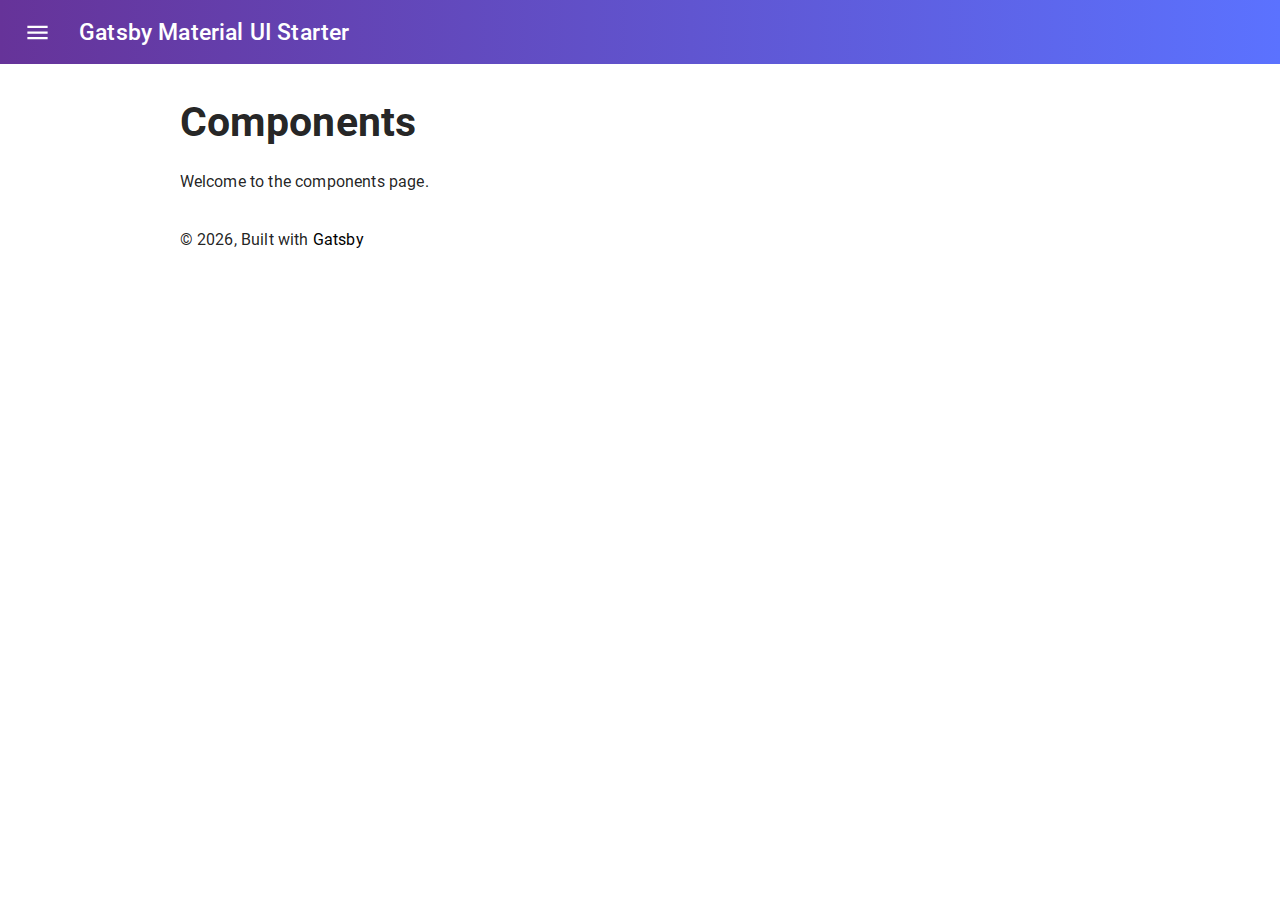
<file: components/index.html>
<!DOCTYPE html><html lang="en"><head><meta charSet="utf-8"/><meta http-equiv="x-ua-compatible" content="ie=edge"/><meta name="viewport" content="width=device-width, initial-scale=1, shrink-to-fit=no"/><style data-href="/styles.b19afedd8c5f377bd0e3.css">@font-face{font-family:Roboto;font-style:normal;font-display:swap;font-weight:100;src:local("Roboto Thin "),local("Roboto-Thin"),url(/static/roboto-latin-100-7370c3679472e9560965ff48a4399d0b.woff2) format("woff2"),url(/static/roboto-latin-100-5cb7edfceb233100075dc9a1e12e8da3.woff) format("woff")}@font-face{font-family:Roboto;font-style:italic;font-display:swap;font-weight:100;src:local("Roboto Thin italic"),local("Roboto-Thinitalic"),url(/static/roboto-latin-100italic-f8b1df51ba843179fa1cc9b53d58127a.woff2) format("woff2"),url(/static/roboto-latin-100italic-f9e8e590b4e0f1ff83469bb2a55b8488.woff) format("woff")}@font-face{font-family:Roboto;font-style:normal;font-display:swap;font-weight:300;src:local("Roboto Light "),local("Roboto-Light"),url(/static/roboto-latin-300-ef7c6637c68f269a882e73bcb57a7f6a.woff2) format("woff2"),url(/static/roboto-latin-300-b00849e00f4c2331cddd8ffb44a6720b.woff) format("woff")}@font-face{font-family:Roboto;font-style:italic;font-display:swap;font-weight:300;src:local("Roboto Light italic"),local("Roboto-Lightitalic"),url(/static/roboto-latin-300italic-14286f3ba79c6627433572dfa925202e.woff2) format("woff2"),url(/static/roboto-latin-300italic-4df32891a5f2f98a363314f595482e08.woff) format("woff")}@font-face{font-family:Roboto;font-style:normal;font-display:swap;font-weight:400;src:local("Roboto Regular "),local("Roboto-Regular"),url(/static/roboto-latin-400-479970ffb74f2117317f9d24d9e317fe.woff2) format("woff2"),url(/static/roboto-latin-400-60fa3c0614b8fb2f394fa29944c21540.woff) format("woff")}@font-face{font-family:Roboto;font-style:italic;font-display:swap;font-weight:400;src:local("Roboto Regular italic"),local("Roboto-Regularitalic"),url(/static/roboto-latin-400italic-51521a2a8da71e50d871ac6fd2187e87.woff2) format("woff2"),url(/static/roboto-latin-400italic-fe65b8335ee19dd944289f9ed3178c78.woff) format("woff")}@font-face{font-family:Roboto;font-style:normal;font-display:swap;font-weight:500;src:local("Roboto Medium "),local("Roboto-Medium"),url(/static/roboto-latin-500-020c97dc8e0463259c2f9df929bb0c69.woff2) format("woff2"),url(/static/roboto-latin-500-87284894879f5b1c229cb49c8ff6decc.woff) format("woff")}@font-face{font-family:Roboto;font-style:italic;font-display:swap;font-weight:500;src:local("Roboto Medium italic"),local("Roboto-Mediumitalic"),url(/static/roboto-latin-500italic-db4a2a231f52e497c0191e8966b0ee58.woff2) format("woff2"),url(/static/roboto-latin-500italic-288ad9c6e8b43cf02443a1f499bdf67e.woff) format("woff")}@font-face{font-family:Roboto;font-style:normal;font-display:swap;font-weight:700;src:local("Roboto Bold "),local("Roboto-Bold"),url(/static/roboto-latin-700-2735a3a69b509faf3577afd25bdf552e.woff2) format("woff2"),url(/static/roboto-latin-700-adcde98f1d584de52060ad7b16373da3.woff) format("woff")}@font-face{font-family:Roboto;font-style:italic;font-display:swap;font-weight:700;src:local("Roboto Bold italic"),local("Roboto-Bolditalic"),url(/static/roboto-latin-700italic-da0e717829e033a69dec97f1e155ae42.woff2) format("woff2"),url(/static/roboto-latin-700italic-81f57861ed4ac74741f5671e1dff2fd9.woff) format("woff")}@font-face{font-family:Roboto;font-style:normal;font-display:swap;font-weight:900;src:local("Roboto Black "),local("Roboto-Black"),url(/static/roboto-latin-900-9b3766ef4a402ad3fdeef7501a456512.woff2) format("woff2"),url(/static/roboto-latin-900-bb1e4dc6333675d11ada2e857e7f95d7.woff) format("woff")}@font-face{font-family:Roboto;font-style:italic;font-display:swap;font-weight:900;src:local("Roboto Black italic"),local("Roboto-Blackitalic"),url(/static/roboto-latin-900italic-ebf6d1640ccddb99fb49f73c052c55a8.woff2) format("woff2"),url(/static/roboto-latin-900italic-28f9151055c950874d2c6803a39b425b.woff) format("woff")}html{font-family:Roboto,sans-serif;text-decoration:none;-ms-text-size-adjust:100%;-webkit-text-size-adjust:100%}body{margin:0;-webkit-font-smoothing:antialiased;-moz-osx-font-smoothing:grayscale}a{text-decoration:none;color:#000}article,aside,details,figcaption,figure,footer,header,main,menu,nav,section,summary{display:block}audio,canvas,progress,video{display:inline-block}audio:not([controls]){display:none;height:0}progress{vertical-align:baseline}[hidden],template{display:none}a{background-color:transparent;-webkit-text-decoration-skip:objects}a:active,a:hover{outline-width:0}abbr[title]{border-bottom:none;text-decoration:underline;-webkit-text-decoration:underline dotted;text-decoration:underline dotted}b,strong{font-weight:inherit;font-weight:bolder}dfn{font-style:italic}h1{font-size:2em;margin:.67em 0}mark{background-color:#ff0;color:#000}small{font-size:80%}sub,sup{font-size:75%;line-height:0;position:relative;vertical-align:baseline}sub{bottom:-.25em}sup{top:-.5em}img{border-style:none}svg:not(:root){overflow:hidden}code,kbd,pre,samp{font-family:Roboto,sans-serif;font-size:1em}figure{margin:1em 40px}hr{box-sizing:content-box;height:0;overflow:visible}button,input,optgroup,select,textarea{font:inherit;margin:0}optgroup{font-weight:700}button,input{overflow:visible}button,select{text-transform:none}[type=reset],[type=submit],button,html [type=button]{-webkit-appearance:button}[type=button]::-moz-focus-inner,[type=reset]::-moz-focus-inner,[type=submit]::-moz-focus-inner,button::-moz-focus-inner{border-style:none;padding:0}[type=button]:-moz-focusring,[type=reset]:-moz-focusring,[type=submit]:-moz-focusring,button:-moz-focusring{outline:1px dotted ButtonText}fieldset{border:1px solid silver;margin:0 2px;padding:.35em .625em .75em}legend{box-sizing:border-box;color:inherit;display:table;max-width:100%;padding:0;white-space:normal}textarea{overflow:auto}[type=checkbox],[type=radio]{box-sizing:border-box;padding:0}[type=number]::-webkit-inner-spin-button,[type=number]::-webkit-outer-spin-button{height:auto}[type=search]{-webkit-appearance:textfield;outline-offset:-2px}[type=search]::-webkit-search-cancel-button,[type=search]::-webkit-search-decoration{-webkit-appearance:none}::-webkit-input-placeholder{color:inherit;opacity:.54}::-webkit-file-upload-button{-webkit-appearance:button;font:inherit}html{font:112.5%/1.45em georgia,serif;box-sizing:border-box;overflow-y:scroll}*,:after,:before{box-sizing:inherit}body{color:rgba(0,0,0,.8);font-family:Roboto,sans-serif;font-weight:400;word-wrap:break-word;-webkit-font-kerning:normal;font-kerning:normal;-ms-font-feature-settings:"kern","liga","clig","calt";font-feature-settings:"kern","liga","clig","calt"}img{max-width:100%;padding:0;margin:0 0 1.45rem}h1{font-size:2.25rem}h1,h2{padding:0;margin:0 0 1.45rem;color:inherit;font-family:-apple-system,BlinkMacSystemFont,Segoe UI,Roboto,Oxygen,Ubuntu,Cantarell,Fira Sans,Droid Sans,Helvetica Neue,sans-serif;font-weight:700;text-rendering:optimizeLegibility;line-height:1.1}h2{font-size:1.62671rem}h3{font-size:1.38316rem}h3,h4{padding:0;margin:0 0 1.45rem;color:inherit;font-family:-apple-system,BlinkMacSystemFont,Segoe UI,Roboto,Oxygen,Ubuntu,Cantarell,Fira Sans,Droid Sans,Helvetica Neue,sans-serif;font-weight:700;text-rendering:optimizeLegibility;line-height:1.1}h4{font-size:1rem}h5{font-size:.85028rem}h5,h6{padding:0;margin:0 0 1.45rem;color:inherit;font-family:-apple-system,BlinkMacSystemFont,Segoe UI,Roboto,Oxygen,Ubuntu,Cantarell,Fira Sans,Droid Sans,Helvetica Neue,sans-serif;font-weight:700;text-rendering:optimizeLegibility;line-height:1.1}h6{font-size:.78405rem}hgroup{padding:0;margin:0 0 1.45rem}ol,ul{padding:0;margin:0 0 1.45rem 1.45rem;list-style-position:outside;list-style-image:none}dd,dl,figure,p{padding:0;margin:0 0 1.45rem}pre{margin:0 0 1.45rem;font-size:.85rem;line-height:1.42;background:rgba(0,0,0,.04);border-radius:3px;overflow:auto;word-wrap:normal;padding:1.45rem}table{font-size:1rem;line-height:1.45rem;border-collapse:collapse;width:100%}fieldset,table{padding:0;margin:0 0 1.45rem}blockquote{padding:0;margin:0 1.45rem 1.45rem}form,iframe,noscript{padding:0;margin:0 0 1.45rem}hr{padding:0;margin:0 0 calc(1.45rem - 1px);background:rgba(0,0,0,.2);border:none;height:1px}address{padding:0;margin:0 0 1.45rem}b,dt,strong,th{font-weight:700}li{margin-bottom:.725rem}ol li,ul li{padding-left:0}li>ol,li>ul{margin-left:1.45rem;margin-bottom:.725rem;margin-top:.725rem}blockquote :last-child,li :last-child,p :last-child{margin-bottom:0}li>p{margin-bottom:.725rem}code,kbd,samp{font-size:.85rem;line-height:1.45rem}abbr,abbr[title],acronym{border-bottom:1px dotted rgba(0,0,0,.5);cursor:help}abbr[title]{text-decoration:none}td,th,thead{text-align:left}td,th{border-bottom:1px solid rgba(0,0,0,.12);font-feature-settings:"tnum";-moz-font-feature-settings:"tnum";-ms-font-feature-settings:"tnum";-webkit-font-feature-settings:"tnum";padding:.725rem .96667rem calc(.725rem - 1px)}td:first-child,th:first-child{padding-left:0}td:last-child,th:last-child{padding-right:0}code,tt{background-color:rgba(0,0,0,.04);border-radius:3px;font-family:SFMono-Regular,Consolas,Roboto Mono,Droid Sans Mono,Liberation Mono,Menlo,Courier,monospace;padding:.2em 0}pre code{background:none;line-height:1.42}code:after,code:before,tt:after,tt:before{letter-spacing:-.2em;content:" "}pre code:after,pre code:before,pre tt:after,pre tt:before{content:""}@media only screen and (max-width:480px){html{font-size:100%}}</style><meta name="generator" content="Gatsby 2.23.22"/><title data-react-helmet="true">Page two | Gatsby Material UI Starter</title><link data-react-helmet="true" href="https://fonts.googleapis.com/css?family=Roboto:400,500,700&amp;display=swap" rel="stylesheet"/><meta data-react-helmet="true" name="viewport" content="minimum-scale=1, initial-scale=1, width=device-width, shrink-to-fit=no"/><meta data-react-helmet="true" name="description" content="Kick off your next, great Gatsby project with this Material UI starter. This barebones starter ships with the main Gatsby and Material UI configuration files you might need."/><meta data-react-helmet="true" property="og:title" content="Page two"/><meta data-react-helmet="true" property="og:description" content="Kick off your next, great Gatsby project with this Material UI starter. This barebones starter ships with the main Gatsby and Material UI configuration files you might need."/><meta data-react-helmet="true" property="og:type" content="website"/><meta data-react-helmet="true" name="twitter:card" content="summary"/><meta data-react-helmet="true" name="twitter:creator" content="@dominicabela"/><meta data-react-helmet="true" name="twitter:title" content="Page two"/><meta data-react-helmet="true" name="twitter:description" content="Kick off your next, great Gatsby project with this Material UI starter. This barebones starter ships with the main Gatsby and Material UI configuration files you might need."/><link rel="icon" href="/favicon-32x32.png?v=4a9773549091c227cd2eb82ccd9c5e3a"/><link rel="manifest" href="/manifest.webmanifest"/><meta name="theme-color" content="#663399"/><link rel="apple-touch-icon" sizes="48x48" href="/icons/icon-48x48.png?v=4a9773549091c227cd2eb82ccd9c5e3a"/><link rel="apple-touch-icon" sizes="72x72" href="/icons/icon-72x72.png?v=4a9773549091c227cd2eb82ccd9c5e3a"/><link rel="apple-touch-icon" sizes="96x96" href="/icons/icon-96x96.png?v=4a9773549091c227cd2eb82ccd9c5e3a"/><link rel="apple-touch-icon" sizes="144x144" href="/icons/icon-144x144.png?v=4a9773549091c227cd2eb82ccd9c5e3a"/><link rel="apple-touch-icon" sizes="192x192" href="/icons/icon-192x192.png?v=4a9773549091c227cd2eb82ccd9c5e3a"/><link rel="apple-touch-icon" sizes="256x256" href="/icons/icon-256x256.png?v=4a9773549091c227cd2eb82ccd9c5e3a"/><link rel="apple-touch-icon" sizes="384x384" href="/icons/icon-384x384.png?v=4a9773549091c227cd2eb82ccd9c5e3a"/><link rel="apple-touch-icon" sizes="512x512" href="/icons/icon-512x512.png?v=4a9773549091c227cd2eb82ccd9c5e3a"/><style id="jss-server-side">html{box-sizing:border-box;-webkit-font-smoothing:antialiased;-moz-osx-font-smoothing:grayscale}*,::after,::before{box-sizing:inherit}b,strong{font-weight:700}body{color:rgba(0,0,0,.87);margin:0;font-size:.875rem;font-family:Roboto,Helvetica,Arial,sans-serif;font-weight:400;line-height:1.43;letter-spacing:.01071em;background-color:#f5f5f5}@media print{body{background-color:#fff}}body::-webkit-backdrop{background-color:#f5f5f5}body::backdrop{background-color:#f5f5f5}.MuiPaper-root{color:rgba(0,0,0,.87);transition:box-shadow .3s cubic-bezier(.4,0,.2,1) 0s;background-color:#fff}.MuiPaper-rounded{border-radius:4px}.MuiPaper-outlined{border:1px solid rgba(0,0,0,.12)}.MuiPaper-elevation0{box-shadow:none}.MuiPaper-elevation1{box-shadow:0 2px 1px -1px rgba(0,0,0,.2),0 1px 1px 0 rgba(0,0,0,.14),0 1px 3px 0 rgba(0,0,0,.12)}.MuiPaper-elevation2{box-shadow:0 3px 1px -2px rgba(0,0,0,.2),0 2px 2px 0 rgba(0,0,0,.14),0 1px 5px 0 rgba(0,0,0,.12)}.MuiPaper-elevation3{box-shadow:0 3px 3px -2px rgba(0,0,0,.2),0 3px 4px 0 rgba(0,0,0,.14),0 1px 8px 0 rgba(0,0,0,.12)}.MuiPaper-elevation4{box-shadow:0 2px 4px -1px rgba(0,0,0,.2),0 4px 5px 0 rgba(0,0,0,.14),0 1px 10px 0 rgba(0,0,0,.12)}.MuiPaper-elevation5{box-shadow:0 3px 5px -1px rgba(0,0,0,.2),0 5px 8px 0 rgba(0,0,0,.14),0 1px 14px 0 rgba(0,0,0,.12)}.MuiPaper-elevation6{box-shadow:0 3px 5px -1px rgba(0,0,0,.2),0 6px 10px 0 rgba(0,0,0,.14),0 1px 18px 0 rgba(0,0,0,.12)}.MuiPaper-elevation7{box-shadow:0 4px 5px -2px rgba(0,0,0,.2),0 7px 10px 1px rgba(0,0,0,.14),0 2px 16px 1px rgba(0,0,0,.12)}.MuiPaper-elevation8{box-shadow:0 5px 5px -3px rgba(0,0,0,.2),0 8px 10px 1px rgba(0,0,0,.14),0 3px 14px 2px rgba(0,0,0,.12)}.MuiPaper-elevation9{box-shadow:0 5px 6px -3px rgba(0,0,0,.2),0 9px 12px 1px rgba(0,0,0,.14),0 3px 16px 2px rgba(0,0,0,.12)}.MuiPaper-elevation10{box-shadow:0 6px 6px -3px rgba(0,0,0,.2),0 10px 14px 1px rgba(0,0,0,.14),0 4px 18px 3px rgba(0,0,0,.12)}.MuiPaper-elevation11{box-shadow:0 6px 7px -4px rgba(0,0,0,.2),0 11px 15px 1px rgba(0,0,0,.14),0 4px 20px 3px rgba(0,0,0,.12)}.MuiPaper-elevation12{box-shadow:0 7px 8px -4px rgba(0,0,0,.2),0 12px 17px 2px rgba(0,0,0,.14),0 5px 22px 4px rgba(0,0,0,.12)}.MuiPaper-elevation13{box-shadow:0 7px 8px -4px rgba(0,0,0,.2),0 13px 19px 2px rgba(0,0,0,.14),0 5px 24px 4px rgba(0,0,0,.12)}.MuiPaper-elevation14{box-shadow:0 7px 9px -4px rgba(0,0,0,.2),0 14px 21px 2px rgba(0,0,0,.14),0 5px 26px 4px rgba(0,0,0,.12)}.MuiPaper-elevation15{box-shadow:0 8px 9px -5px rgba(0,0,0,.2),0 15px 22px 2px rgba(0,0,0,.14),0 6px 28px 5px rgba(0,0,0,.12)}.MuiPaper-elevation16{box-shadow:0 8px 10px -5px rgba(0,0,0,.2),0 16px 24px 2px rgba(0,0,0,.14),0 6px 30px 5px rgba(0,0,0,.12)}.MuiPaper-elevation17{box-shadow:0 8px 11px -5px rgba(0,0,0,.2),0 17px 26px 2px rgba(0,0,0,.14),0 6px 32px 5px rgba(0,0,0,.12)}.MuiPaper-elevation18{box-shadow:0 9px 11px -5px rgba(0,0,0,.2),0 18px 28px 2px rgba(0,0,0,.14),0 7px 34px 6px rgba(0,0,0,.12)}.MuiPaper-elevation19{box-shadow:0 9px 12px -6px rgba(0,0,0,.2),0 19px 29px 2px rgba(0,0,0,.14),0 7px 36px 6px rgba(0,0,0,.12)}.MuiPaper-elevation20{box-shadow:0 10px 13px -6px rgba(0,0,0,.2),0 20px 31px 3px rgba(0,0,0,.14),0 8px 38px 7px rgba(0,0,0,.12)}.MuiPaper-elevation21{box-shadow:0 10px 13px -6px rgba(0,0,0,.2),0 21px 33px 3px rgba(0,0,0,.14),0 8px 40px 7px rgba(0,0,0,.12)}.MuiPaper-elevation22{box-shadow:0 10px 14px -6px rgba(0,0,0,.2),0 22px 35px 3px rgba(0,0,0,.14),0 8px 42px 7px rgba(0,0,0,.12)}.MuiPaper-elevation23{box-shadow:0 11px 14px -7px rgba(0,0,0,.2),0 23px 36px 3px rgba(0,0,0,.14),0 9px 44px 8px rgba(0,0,0,.12)}.MuiPaper-elevation24{box-shadow:0 11px 15px -7px rgba(0,0,0,.2),0 24px 38px 3px rgba(0,0,0,.14),0 9px 46px 8px rgba(0,0,0,.12)}.MuiDrawer-docked{flex:0 0 auto}.MuiDrawer-paper{top:0;flex:1 0 auto;height:100%;display:flex;outline:0;z-index:1200;position:fixed;overflow-y:auto;flex-direction:column;-webkit-overflow-scrolling:touch}.MuiDrawer-paperAnchorLeft{left:0;right:auto}.MuiDrawer-paperAnchorRight{left:auto;right:0}.MuiDrawer-paperAnchorTop{top:0;left:0;right:0;bottom:auto;height:auto;max-height:100%}.MuiDrawer-paperAnchorBottom{top:auto;left:0;right:0;bottom:0;height:auto;max-height:100%}.MuiDrawer-paperAnchorDockedLeft{border-right:1px solid rgba(0,0,0,.12)}.MuiDrawer-paperAnchorDockedTop{border-bottom:1px solid rgba(0,0,0,.12)}.MuiDrawer-paperAnchorDockedRight{border-left:1px solid rgba(0,0,0,.12)}.MuiDrawer-paperAnchorDockedBottom{border-top:1px solid rgba(0,0,0,.12)}.MuiAppBar-root{width:100%;display:flex;z-index:1100;box-sizing:border-box;flex-shrink:0;flex-direction:column}.MuiAppBar-positionFixed{top:0;left:auto;right:0;position:fixed}@media print{.MuiAppBar-positionFixed{position:absolute}}.MuiAppBar-positionAbsolute{top:0;left:auto;right:0;position:absolute}.MuiAppBar-positionSticky{top:0;left:auto;right:0;position:-webkit-sticky;position:sticky}.MuiAppBar-positionStatic{position:static}.MuiAppBar-positionRelative{position:relative}.MuiAppBar-colorDefault{color:rgba(0,0,0,.87);background-color:#f5f5f5}.MuiAppBar-colorPrimary{color:#fff;background-color:#556cd6}.MuiAppBar-colorSecondary{color:#fff;background-color:#c44}.MuiAppBar-colorInherit{color:inherit}.MuiAppBar-colorTransparent{color:inherit;background-color:transparent}.MuiToolbar-root{display:flex;position:relative;align-items:center}.MuiToolbar-gutters{padding-left:16px;padding-right:16px}@media (min-width:600px){.MuiToolbar-gutters{padding-left:24px;padding-right:24px}}.MuiToolbar-regular{min-height:56px}@media (min-width:0px) and (orientation:landscape){.MuiToolbar-regular{min-height:48px}}@media (min-width:600px){.MuiToolbar-regular{min-height:64px}}.MuiToolbar-dense{min-height:48px}.MuiList-root{margin:0;padding:0;position:relative;list-style:none}.MuiList-padding{padding-top:8px;padding-bottom:8px}.MuiList-subheader{padding-top:0}.MuiTypography-root{margin:0}.MuiTypography-body2{font-size:.875rem;font-family:Roboto,Helvetica,Arial,sans-serif;font-weight:400;line-height:1.43;letter-spacing:.01071em}.MuiTypography-body1{font-size:1rem;font-family:Roboto,Helvetica,Arial,sans-serif;font-weight:400;line-height:1.5;letter-spacing:.00938em}.MuiTypography-caption{font-size:.75rem;font-family:Roboto,Helvetica,Arial,sans-serif;font-weight:400;line-height:1.66;letter-spacing:.03333em}.MuiTypography-button{font-size:.875rem;font-family:Roboto,Helvetica,Arial,sans-serif;font-weight:500;line-height:1.75;letter-spacing:.02857em;text-transform:uppercase}.MuiTypography-h1{font-size:6rem;font-family:Roboto,Helvetica,Arial,sans-serif;font-weight:300;line-height:1.167;letter-spacing:-.01562em}.MuiTypography-h2{font-size:3.75rem;font-family:Roboto,Helvetica,Arial,sans-serif;font-weight:300;line-height:1.2;letter-spacing:-.00833em}.MuiTypography-h3{font-size:3rem;font-family:Roboto,Helvetica,Arial,sans-serif;font-weight:400;line-height:1.167;letter-spacing:0}.MuiTypography-h4{font-size:2.125rem;font-family:Roboto,Helvetica,Arial,sans-serif;font-weight:400;line-height:1.235;letter-spacing:.00735em}.MuiTypography-h5{font-size:1.5rem;font-family:Roboto,Helvetica,Arial,sans-serif;font-weight:400;line-height:1.334;letter-spacing:0}.MuiTypography-h6{font-size:1.25rem;font-family:Roboto,Helvetica,Arial,sans-serif;font-weight:500;line-height:1.6;letter-spacing:.0075em}.MuiTypography-subtitle1{font-size:1rem;font-family:Roboto,Helvetica,Arial,sans-serif;font-weight:400;line-height:1.75;letter-spacing:.00938em}.MuiTypography-subtitle2{font-size:.875rem;font-family:Roboto,Helvetica,Arial,sans-serif;font-weight:500;line-height:1.57;letter-spacing:.00714em}.MuiTypography-overline{font-size:.75rem;font-family:Roboto,Helvetica,Arial,sans-serif;font-weight:400;line-height:2.66;letter-spacing:.08333em;text-transform:uppercase}.MuiTypography-srOnly{width:1px;height:1px;overflow:hidden;position:absolute}.MuiTypography-alignLeft{text-align:left}.MuiTypography-alignCenter{text-align:center}.MuiTypography-alignRight{text-align:right}.MuiTypography-alignJustify{text-align:justify}.MuiTypography-noWrap{overflow:hidden;white-space:nowrap;text-overflow:ellipsis}.MuiTypography-gutterBottom{margin-bottom:.35em}.MuiTypography-paragraph{margin-bottom:16px}.MuiTypography-colorInherit{color:inherit}.MuiTypography-colorPrimary{color:#556cd6}.MuiTypography-colorSecondary{color:#c44}.MuiTypography-colorTextPrimary{color:rgba(0,0,0,.87)}.MuiTypography-colorTextSecondary{color:rgba(0,0,0,.54)}.MuiTypography-colorError{color:#ff1744}.MuiTypography-displayInline{display:inline}.MuiTypography-displayBlock{display:block}.MuiDivider-root{border:none;height:1px;margin:0;flex-shrink:0;background-color:rgba(0,0,0,.12)}.MuiDivider-absolute{left:0;width:100%;bottom:0;position:absolute}.MuiDivider-inset{margin-left:72px}.MuiDivider-light{background-color:rgba(0,0,0,.08)}.MuiDivider-middle{margin-left:16px;margin-right:16px}.MuiDivider-vertical{width:1px;height:100%}.MuiDivider-flexItem{height:auto;align-self:stretch}.MuiButtonBase-root{color:inherit;border:0;cursor:pointer;margin:0;display:inline-flex;outline:0;padding:0;position:relative;align-items:center;-webkit-user-select:none;-moz-user-select:none;-ms-user-select:none;user-select:none;border-radius:0;vertical-align:middle;-moz-appearance:none;justify-content:center;text-decoration:none;background-color:transparent;-webkit-appearance:none;-webkit-tap-highlight-color:transparent}.MuiButtonBase-root::-moz-focus-inner{border-style:none}.MuiButtonBase-root.Mui-disabled{cursor:default;pointer-events:none}@media print{.MuiButtonBase-root{-webkit-print-color-adjust:exact;color-adjust:exact}}.MuiIconButton-root{flex:0 0 auto;color:rgba(0,0,0,.54);padding:12px;overflow:visible;font-size:1.5rem;text-align:center;transition:background-color 150ms cubic-bezier(.4,0,.2,1) 0s;border-radius:50%}.MuiIconButton-root:hover{background-color:rgba(0,0,0,.04)}.MuiIconButton-root.Mui-disabled{color:rgba(0,0,0,.26);background-color:transparent}@media (hover:none){.MuiIconButton-root:hover{background-color:transparent}}.MuiIconButton-edgeStart{margin-left:-12px}.MuiIconButton-sizeSmall.MuiIconButton-edgeStart{margin-left:-3px}.MuiIconButton-edgeEnd{margin-right:-12px}.MuiIconButton-sizeSmall.MuiIconButton-edgeEnd{margin-right:-3px}.MuiIconButton-colorInherit{color:inherit}.MuiIconButton-colorPrimary{color:#556cd6}.MuiIconButton-colorPrimary:hover{background-color:rgba(85,108,214,.04)}@media (hover:none){.MuiIconButton-colorPrimary:hover{background-color:transparent}}.MuiIconButton-colorSecondary{color:#c44}.MuiIconButton-colorSecondary:hover{background-color:rgba(204,68,68,.04)}@media (hover:none){.MuiIconButton-colorSecondary:hover{background-color:transparent}}.MuiIconButton-sizeSmall{padding:3px;font-size:1.125rem}.MuiIconButton-label{width:100%;display:flex;align-items:inherit;justify-content:inherit}.MuiSvgIcon-root{fill:currentColor;width:1em;height:1em;display:inline-block;font-size:1.5rem;transition:fill .2s cubic-bezier(.4,0,.2,1) 0s;flex-shrink:0;-webkit-user-select:none;-moz-user-select:none;-ms-user-select:none;user-select:none}.MuiSvgIcon-colorPrimary{color:#556cd6}.MuiSvgIcon-colorSecondary{color:#c44}.MuiSvgIcon-colorAction{color:rgba(0,0,0,.54)}.MuiSvgIcon-colorError{color:#ff1744}.MuiSvgIcon-colorDisabled{color:rgba(0,0,0,.26)}.MuiSvgIcon-fontSizeInherit{font-size:inherit}.MuiSvgIcon-fontSizeSmall{font-size:1.25rem}.MuiSvgIcon-fontSizeLarge{font-size:2.1875rem}.MuiListItem-root{width:100%;display:flex;position:relative;box-sizing:border-box;text-align:left;align-items:center;padding-top:8px;padding-bottom:8px;justify-content:flex-start;text-decoration:none}.MuiListItem-root.Mui-focusVisible{background-color:rgba(0,0,0,.08)}.MuiListItem-root.Mui-selected,.MuiListItem-root.Mui-selected:hover{background-color:rgba(0,0,0,.08)}.MuiListItem-root.Mui-disabled{opacity:.5}.MuiListItem-container{position:relative}.MuiListItem-dense{padding-top:4px;padding-bottom:4px}.MuiListItem-alignItemsFlexStart{align-items:flex-start}.MuiListItem-divider{border-bottom:1px solid rgba(0,0,0,.12);background-clip:padding-box}.MuiListItem-gutters{padding-left:16px;padding-right:16px}.MuiListItem-button{transition:background-color 150ms cubic-bezier(.4,0,.2,1) 0s}.MuiListItem-button:hover{text-decoration:none;background-color:rgba(0,0,0,.04)}@media (hover:none){.MuiListItem-button:hover{background-color:transparent}}.MuiListItem-secondaryAction{padding-right:48px}.MuiListItemIcon-root{color:rgba(0,0,0,.54);display:inline-flex;min-width:56px;flex-shrink:0}.MuiListItemIcon-alignItemsFlexStart{margin-top:8px}.MuiListItemText-root{flex:1 1 auto;min-width:0;margin-top:4px;margin-bottom:4px}.MuiListItemText-multiline{margin-top:6px;margin-bottom:6px}.MuiListItemText-inset{padding-left:56px}.jss1{display:flex}.jss2{background:linear-gradient(to right,#639,#5b72ff);transition:margin 195ms cubic-bezier(.4,0,.6,1) 0s,width 195ms cubic-bezier(.4,0,.6,1) 0s}.jss3{width:calc(100% - 240px);transition:margin 225ms cubic-bezier(0,0,.2,1) 0s,width 225ms cubic-bezier(0,0,.2,1) 0s;margin-left:240px}.jss4{margin-right:16px}.jss5{display:none}.jss6{width:240px;flex-shrink:0}.jss7{width:240px}.jss8{display:flex;padding:0 8px;min-height:56px;align-items:center;justify-content:flex-end}@media (min-width:0px) and (orientation:landscape){.jss8{min-height:48px}}@media (min-width:600px){.jss8{min-height:64px}}.jss9{padding:24px;flex-grow:1;transition:margin 195ms cubic-bezier(.4,0,.6,1) 0s;margin-left:-240px}.jss10{transition:margin 225ms cubic-bezier(0,0,.2,1) 0s;margin-left:0}</style><link as="script" rel="preload" href="/app-4251fce7e81f8d804fa7.js"/><link as="script" rel="preload" href="/component---src-pages-components-js-2402a04b88b1da4d70e0.js"/><link as="script" rel="preload" href="/2df945acfbc66124c8bcfd6f195be6124d3dbb4a-a65c64729faf5f0be0f9.js"/><link as="script" rel="preload" href="/styles-89fd2ae28bdf06750a71.js"/><link as="script" rel="preload" href="/framework-8dcecaaefd71e2213eb2.js"/><link as="script" rel="preload" href="/webpack-runtime-d65bc6b95e9b973f8ee5.js"/><link as="fetch" rel="preload" href="/page-data\components\page-data.json" crossorigin="anonymous"/><link as="fetch" rel="preload" href="/page-data\app-data.json" crossorigin="anonymous"/></head><body><div id="___gatsby"><div style="outline:none" tabindex="-1" id="gatsby-focus-wrapper"><div style="min-height:100vh;background-color:#FFF"><div class="jss1"><header class="MuiPaper-root MuiAppBar-root MuiAppBar-positionFixed MuiAppBar-colorPrimary jss2 mui-fixed MuiPaper-elevation0"><div class="MuiToolbar-root MuiToolbar-regular MuiToolbar-gutters"><button class="MuiButtonBase-root MuiIconButton-root jss4 MuiIconButton-colorInherit MuiIconButton-edgeStart" tabindex="0" type="button" aria-label="Open drawer"><span class="MuiIconButton-label"><svg class="MuiSvgIcon-root" focusable="false" viewBox="0 0 24 24" aria-hidden="true"><path d="M3 18h18v-2H3v2zm0-5h18v-2H3v2zm0-7v2h18V6H3z"></path></svg></span></button><h6 class="MuiTypography-root MuiTypography-h6 MuiTypography-colorInherit">Gatsby Material UI Starter</h6></div></header><div class="MuiDrawer-root MuiDrawer-docked jss6"><div class="MuiPaper-root MuiDrawer-paper jss7 MuiDrawer-paperAnchorLeft MuiDrawer-paperAnchorDockedLeft MuiPaper-elevation0" style="visibility:hidden"><div class="jss8"><button class="MuiButtonBase-root MuiIconButton-root" tabindex="0" type="button"><span class="MuiIconButton-label"><svg class="MuiSvgIcon-root" focusable="false" viewBox="0 0 24 24" aria-hidden="true"><path d="M15.41 7.41L14 6l-6 6 6 6 1.41-1.41L10.83 12z"></path></svg></span></button></div><hr class="MuiDivider-root"/><ul class="MuiList-root MuiList-padding"><a href="/"><div class="MuiButtonBase-root MuiListItem-root MuiListItem-gutters MuiListItem-button" tabindex="0" role="button" aria-disabled="false"><div class="MuiListItemIcon-root"><svg class="MuiSvgIcon-root" focusable="false" viewBox="0 0 24 24" aria-hidden="true"><path d="M10 20v-6h4v6h5v-8h3L12 3 2 12h3v8z"></path></svg></div><div class="MuiListItemText-root"><span class="MuiTypography-root MuiListItemText-primary MuiTypography-body1 MuiTypography-displayBlock">Home</span></div></div></a><a href="/components"><div class="MuiButtonBase-root MuiListItem-root MuiListItem-gutters MuiListItem-button" tabindex="0" role="button" aria-disabled="false"><div class="MuiListItemIcon-root"><svg class="MuiSvgIcon-root" focusable="false" viewBox="0 0 24 24" aria-hidden="true"><path d="M4 14h4v-4H4v4zm0 5h4v-4H4v4zM4 9h4V5H4v4zm5 5h12v-4H9v4zm0 5h12v-4H9v4zM9 5v4h12V5H9z"></path></svg></div><div class="MuiListItemText-root"><span class="MuiTypography-root MuiListItemText-primary MuiTypography-body1 MuiTypography-displayBlock">Components</span></div></div></a></ul></div></div></div><div style="margin:0 auto;max-width:960px;padding:0px 1.0875rem 1.45rem;padding-top:100px"><main><h1>Components</h1><p>Welcome to the components page.</p></main><footer style="padding-top:10px">© <!-- -->2020<!-- -->, Built with<!-- --> <a href="https://www.gatsbyjs.org">Gatsby</a></footer></div></div></div><div id="gatsby-announcer" style="position:absolute;top:0;width:1px;height:1px;padding:0;overflow:hidden;clip:rect(0, 0, 0, 0);white-space:nowrap;border:0" aria-live="assertive" aria-atomic="true"></div></div><script id="gatsby-script-loader">/*<![CDATA[*/window.pagePath="/components/";/*]]>*/</script><script id="gatsby-chunk-mapping">/*<![CDATA[*/window.___chunkMapping={"app":["/app-4251fce7e81f8d804fa7.js"],"component---cache-caches-gatsby-plugin-offline-app-shell-js":["/component---cache-caches-gatsby-plugin-offline-app-shell-js-7c31e2436cade51cbcda.js"],"component---src-pages-404-js":["/component---src-pages-404-js-f4df3fb94b5c3d498458.js"],"component---src-pages-about-js":["/component---src-pages-about-js-7269f168dca62bdefdb9.js"],"component---src-pages-components-js":["/component---src-pages-components-js-2402a04b88b1da4d70e0.js"],"component---src-pages-index-js":["/component---src-pages-index-js-2c86ccad606347c6104b.js"]};/*]]>*/</script><script src="/webpack-runtime-d65bc6b95e9b973f8ee5.js" async=""></script><script src="/framework-8dcecaaefd71e2213eb2.js" async=""></script><script src="/styles-89fd2ae28bdf06750a71.js" async=""></script><script src="/2df945acfbc66124c8bcfd6f195be6124d3dbb4a-a65c64729faf5f0be0f9.js" async=""></script><script src="/component---src-pages-components-js-2402a04b88b1da4d70e0.js" async=""></script><script src="/app-4251fce7e81f8d804fa7.js" async=""></script></body></html>
</file>
